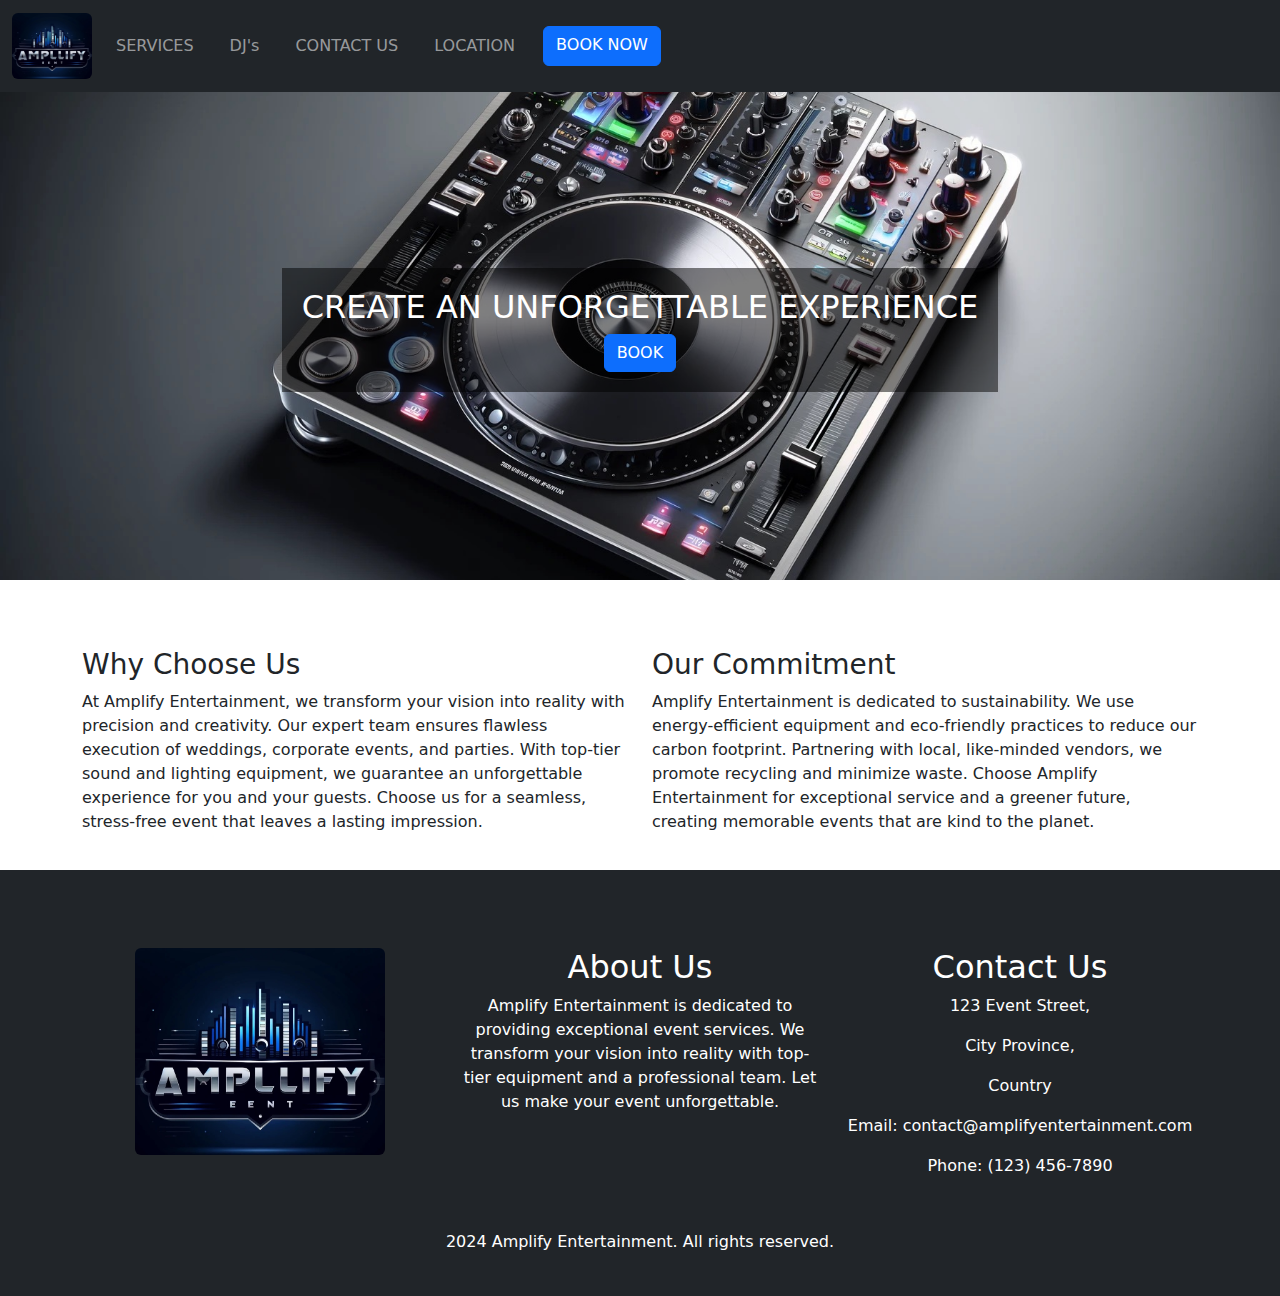
<file: index.html>
<!DOCTYPE html>
<html lang="en">
<head>
    <meta charset="utf-8">
    <meta name="viewport" content="width=device-width, initial-scale=1">
    <link href="Design/style.css" rel="stylesheet">
    <link href="https://cdn.jsdelivr.net/npm/bootstrap@5.3.3/dist/css/bootstrap.min.css" rel="stylesheet">
    <script src="https://cdn.jsdelivr.net/npm/bootstrap@5.3.3/dist/js/bootstrap.bundle.min.js"></script>
    <title>Welcome to Amplify Entertainment</title>
</head>
<body>
    <nav class="navbar navbar-expand-sm bg-dark navbar-dark fixed-top">
        <div class="container-fluid">
            <a class="navbar-brand" href="index.html">
                <img src="images/Logo.jpeg" alt="Avatar Logo" style="width:80px;" class="rounded">
            </a>
            <button class="navbar-toggler" type="button" data-bs-toggle="collapse" data-bs-target="#collapsibleNavbar">
                <span class="navbar-toggler-icon"></span>
            </button>
            <div class="collapse navbar-collapse" id="collapsibleNavbar">
                <ul class="navbar-nav me-auto">
                    <li class="nav-item">
                        <a class="nav-link" href="services.html">SERVICES</a>
                    </li>
                    <li class="nav-item">
                        <a class="nav-link" href="dj.html">DJ's</a>
                    </li>
                    <li class="nav-item">
                        <a class="nav-link" href="contactus.html">CONTACT US</a>
                    </li>
                    <li class="nav-item">
                        <a class="nav-link" href="location.html">LOCATION</a>
                    </li>
                    <a href="booking.html" class="btn btn-primary ms-auto">BOOK NOW</a>
                </ul>
            </div>
        </div>
    </nav>

    <section id="background-section">
        <img src="images/background.jpeg" alt="Background image">
        <div class="content">
            <h2>CREATE AN UNFORGETTABLE EXPERIENCE</h2>
            <a href="booking.html" class="btn btn-primary ms-auto">BOOK</a>
        </div>
    </section>

    <main class="container mt-5">
        <div class="row">
            <div class="col-sm-6">
                <h3>Why Choose Us</h3>
                <p>At Amplify Entertainment, we transform your vision into reality with precision and creativity. Our expert team ensures flawless execution of weddings, corporate events, and parties. With top-tier sound and lighting equipment, we guarantee an unforgettable experience for you and your guests. Choose us for a seamless, stress-free event that leaves a lasting impression.</p>
            </div>
            <div class="col-sm-6">
                <h3>Our Commitment</h3>
                <p>Amplify Entertainment is dedicated to sustainability. We use energy-efficient equipment and eco-friendly practices to reduce our carbon footprint. Partnering with local, like-minded vendors, we promote recycling and minimize waste. Choose Amplify Entertainment for exceptional service and a greener future, creating memorable events that are kind to the planet.</p>
            </div>
        </div>
    </main>

    <footer class="bg-dark text-white">
        <div class="container mt-5">
            <div class="row">
                <div class="col-sm-4 text-center mb-3">
                    <img src="images/Logo.jpeg" alt="Avatar Logo" style="width:250px;" class="rounded">
                </div>
                <div class="col-sm-4">
                    <h2>About Us</h2>
                    <p>Amplify Entertainment is dedicated to providing exceptional event services. We transform your vision into reality with top-tier equipment and a professional team. Let us make your event unforgettable.</p>
                </div>
                <div class="col-sm-4">
                    <h2>Contact Us</h2>
                    <p>123 Event Street,</p>
                    <p>City Province,</p>
                    <p>Country</p>
                    <p>Email: contact@amplifyentertainment.com</p>
                    <p>Phone: (123) 456-7890</p>
                </div>
            </div>
        </div>
        <div class="text-center py-3">
            <p> 2024 Amplify Entertainment. All rights reserved.</p>
        </div>
    </footer>

</body>
</html>
</file>
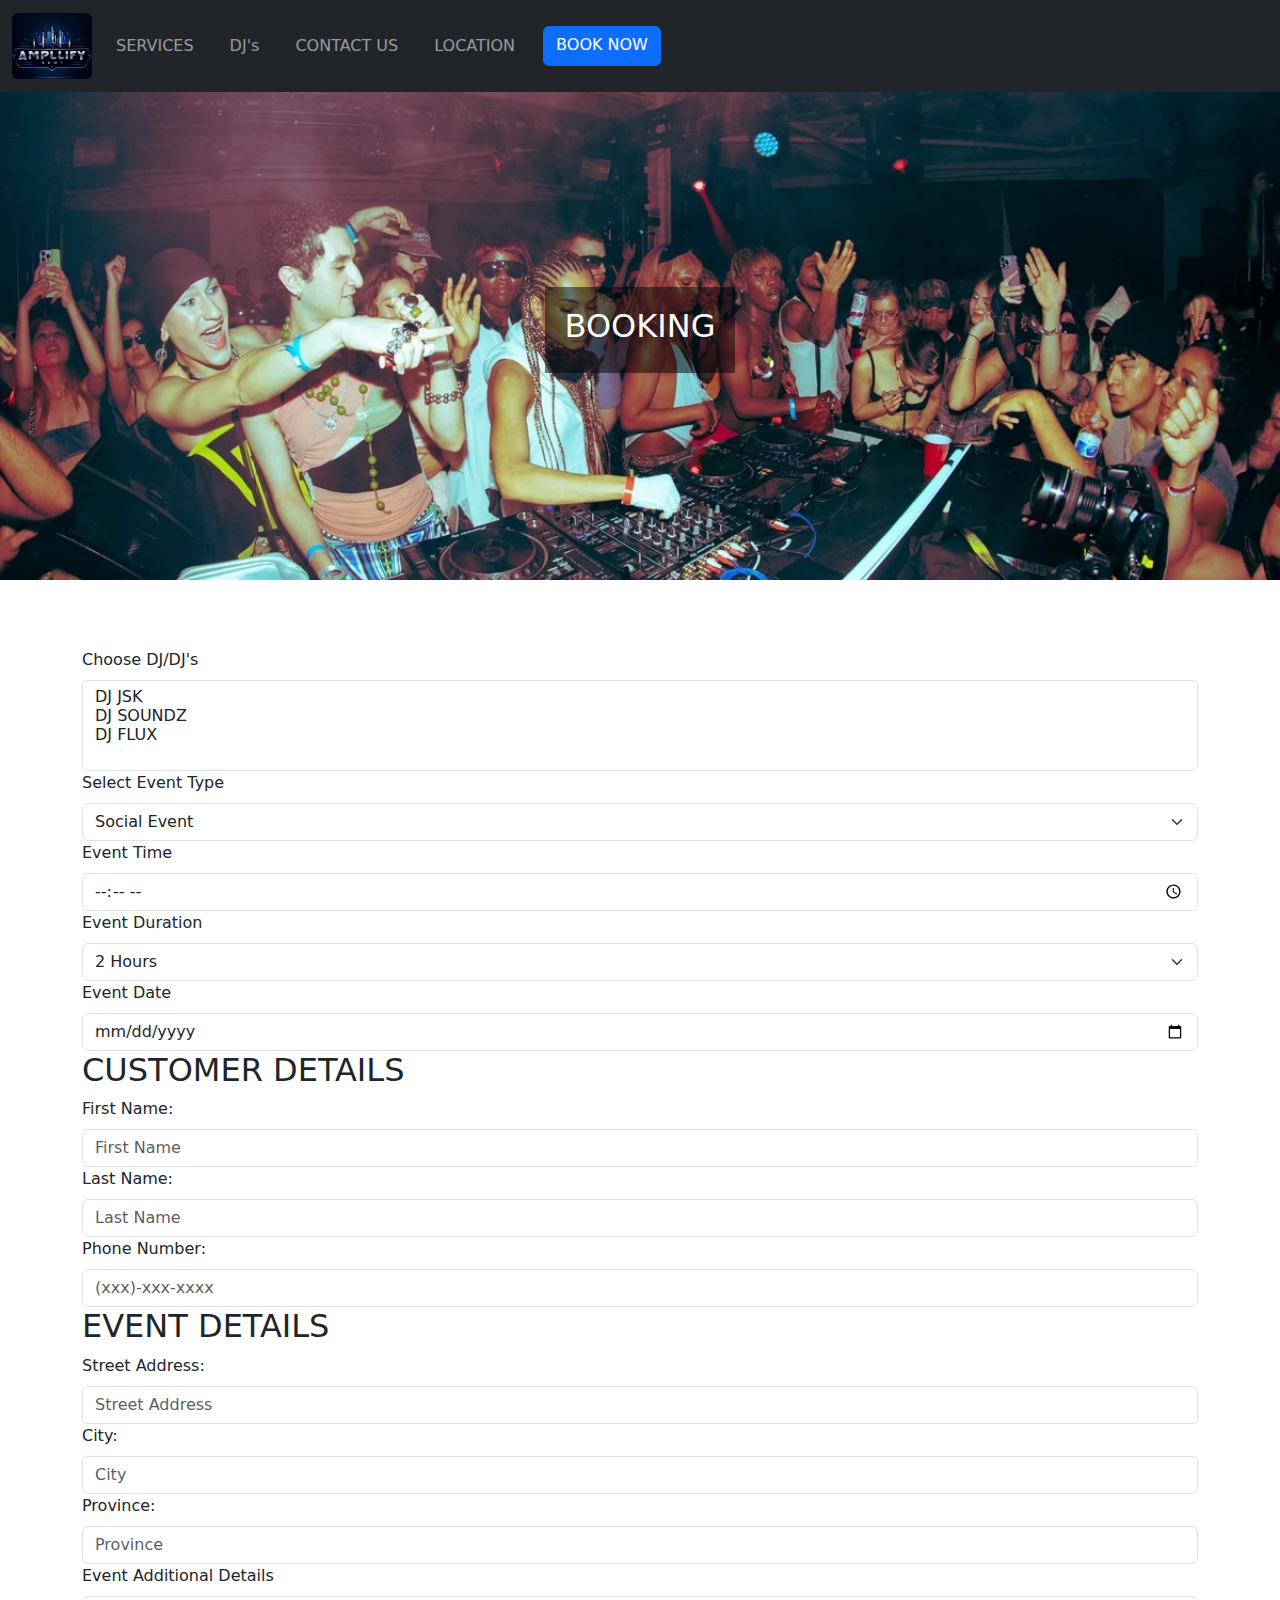
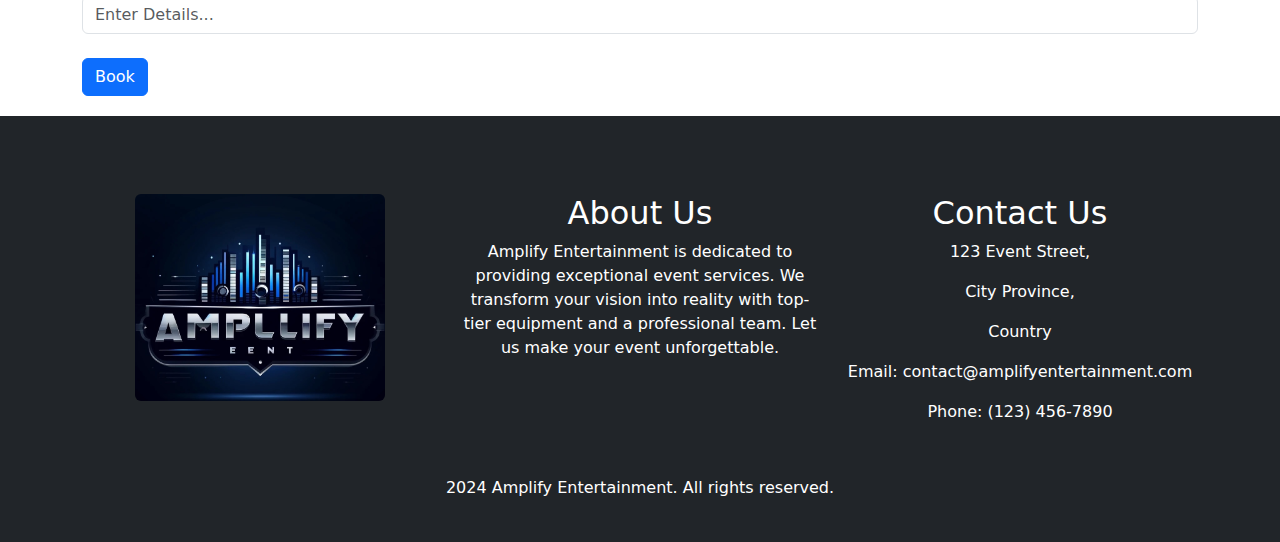
<file: booking.html>
<!DOCTYPE html>
<html lang="en">
<head>
    <meta charset="utf-8">
    <meta name="viewport" content="width=device-width, initial-scale=1">
    <link href="Design/style.css" rel="stylesheet">
    <link href="https://cdn.jsdelivr.net/npm/bootstrap@5.3.3/dist/css/bootstrap.min.css" rel="stylesheet">
    <script src="https://cdn.jsdelivr.net/npm/bootstrap@5.3.3/dist/js/bootstrap.bundle.min.js"></script>
    <title>Welcome to Amplify Entertainment</title>
</head>
<body>
<nav class="navbar navbar-expand-sm bg-dark navbar-dark fixed-top">
    <div class="container-fluid">
        <a class="navbar-brand" href="index.html">
            <img src="images/Logo.jpeg" alt="Avatar Logo" style="width:80px;" class="rounded">
        </a>
        <button class="navbar-toggler" type="button" data-bs-toggle="collapse" data-bs-target="#collapsibleNavbar">
            <span class="navbar-toggler-icon"></span>
        </button>
        <div class="collapse navbar-collapse" id="collapsibleNavbar">
            <ul class="navbar-nav me-auto">
                <li class="nav-item">
                    <a class="nav-link" href="services.html">SERVICES</a>
                </li>
                <li class="nav-item">
                    <a class="nav-link" href="dj.html">DJ's</a>
                </li>
                <li class="nav-item">
                    <a class="nav-link" href="contactus.html">CONTACT US</a>
                </li>
                <li class="nav-item">
                    <a class="nav-link" href="location.html">LOCATION</a>
                </li>
                <a href="booking.html" class="btn btn-primary ms-auto">BOOK NOW</a>
            </ul>
        </div>
    </div>
</nav>

<section id="background-section">
    <img src="images/background-4.jpeg" alt="Background image">
    <div class="content">
        <h2>BOOKING</h2>
    </div>
</section>

<main class="container mt-5">
    <form id="bookingForm">
        <div class="mb-4">
            <label for="djMultipleSelect" class="form-label">Choose DJ/DJ's</label>
            <select multiple class="form-select" id="djMultipleSelect">
                <option value="DJ JSK">DJ JSK</option>
                <option value="DJ SOUNDZ">DJ SOUNDZ</option>
                <option value="DJ FLUX">DJ FLUX</option>
            </select>
            <label for="eventSelection" class="form-label">Select Event Type</label>
            <select class="form-select" id="eventSelection">
                <option value="Social Event">Social Event</option>
                <option value="Corporate Event">Corporate Event</option>
            </select>
            <label for="timeInput" class="form-label">Event Time</label>
            <input type="time" class="form-control" id="timeInput">
            <label for="durationInput" class="form-label">Event Duration</label>
            <select class="form-select" id="durationInput">
                <option value="1">2 Hours</option>
                <option value="2">3 Hours</option>
                <option value="3">4 Hours</option>
                <option value="4">5 Hours</option>
                <option value="5">6 Hours</option>
            </select>
            <label for="dateInput" class="form-label">Event Date</label>
            <input type="date" class="form-control" id="dateInput">
            <h2>CUSTOMER DETAILS</h2>
            <label for="firstNameInputText" class="form-label">First Name:</label>
            <input type="text" class="form-control" id="firstNameInputText" placeholder="First Name">
            <label for="lastNameInputText" class="form-label">Last Name:</label>
            <input type="text" class="form-control" id="lastNameInputText" placeholder="Last Name">
            <label for="phoneNumberInputText" class="form-label">Phone Number:</label>
            <input type="text" class="form-control" id="phoneNumberInputText" placeholder="(xxx)-xxx-xxxx">
            <h2>EVENT DETAILS</h2>
            <label for="streetAddressInputText" class="form-label">Street Address:</label>
            <input type="text" class="form-control" id="streetAddressInputText" placeholder="Street Address">
            <label for="cityAddressInputText" class="form-label">City:</label>
            <input type="text" class="form-control" id="cityAddressInputText" placeholder="City">
            <label for="provinceAddressInputText" class="form-label">Province:</label>
            <input type="text" class="form-control" id="provinceAddressInputText" placeholder="Province">
            <label for="additionDetailsInputTest" class="form-label">Event Additional Details</label>
            <input type="text" class="form-control" id="additionDetailsInputTest" placeholder="Enter Details...">
        </div>
        <button type="submit" class="btn btn-primary">Book</button>
    </form>
</main>




<footer class="bg-dark text-white">
    <div class="container mt-5">
        <div class="row">
            <div class="col-sm-4 text-center mb-3">
                <img src="images/Logo.jpeg" alt="Avatar Logo" style="width:250px;" class="rounded">
            </div>
            <div class="col-sm-4">
                <h2>About Us</h2>
                <p>Amplify Entertainment is dedicated to providing exceptional event services. We transform your vision into reality with top-tier equipment and a professional team. Let us make your event unforgettable.</p>
            </div>
            <div class="col-sm-4">
                <h2>Contact Us</h2>
                <p>123 Event Street,</p>
                <p>City Province,</p>
                <p>Country</p>
                <p>Email: contact@amplifyentertainment.com</p>
                <p>Phone: (123) 456-7890</p>
            </div>
        </div>
    </div>
    <div class="text-center py-3">
        <p> 2024 Amplify Entertainment. All rights reserved.</p>
    </div>
</footer>

<script>
    document.getElementById('bookingForm').addEventListener('submit', function(event) {
        event.preventDefault();

        localStorage.setItem('dj', JSON.stringify(Array.from(document.getElementById('djMultipleSelect').selectedOptions).map(option => option.value)));
        localStorage.setItem('event', document.getElementById('eventSelection').value);
        localStorage.setItem('time', document.getElementById('timeInput').value);
        localStorage.setItem('date', document.getElementById('dateInput').value);

        window.location.href = 'bookingConfirmation.html';
    });
</script>

</body>
</html>
</file>
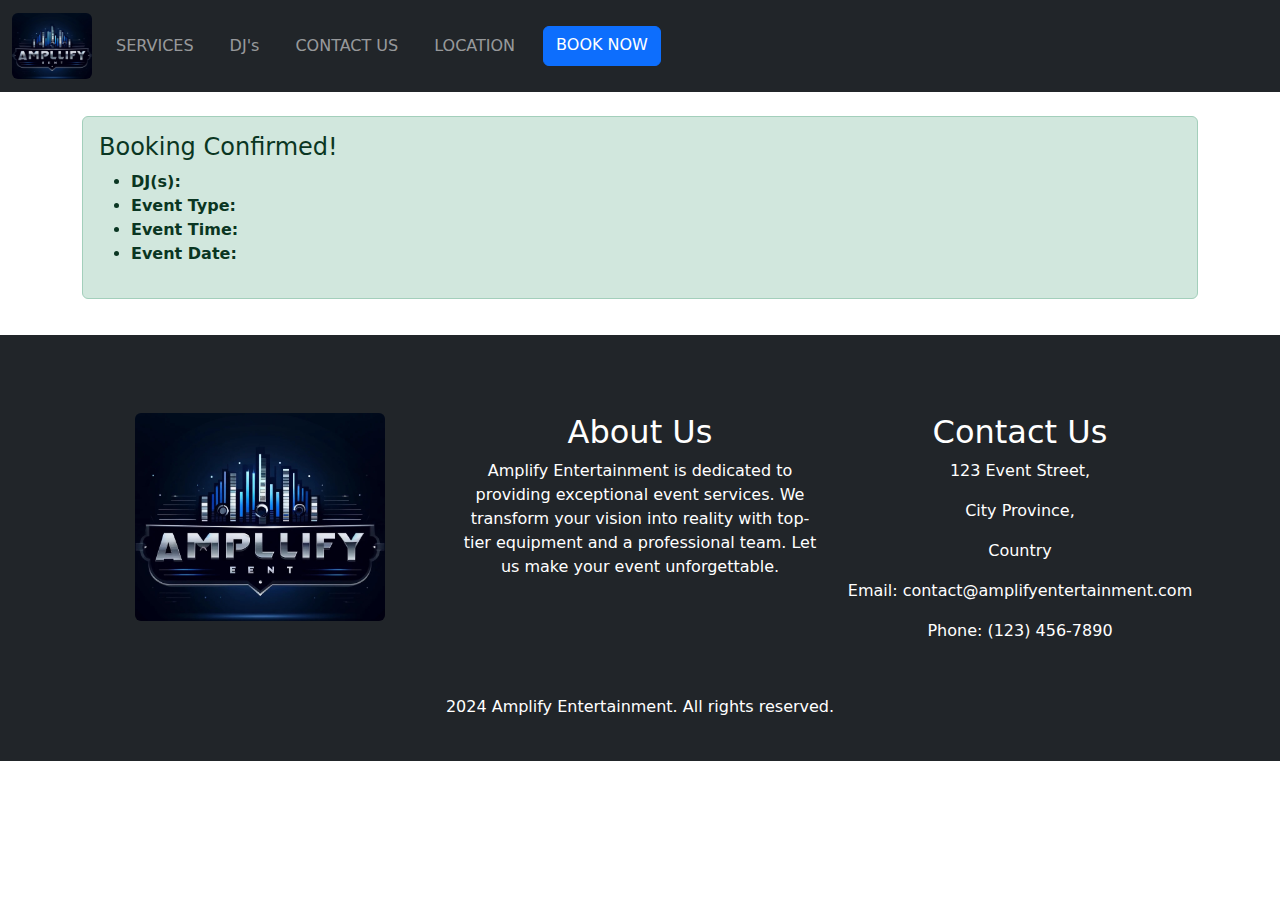
<file: bookingConfirmation.html>
<!DOCTYPE html>
<html lang="en">
<head>
    <meta charset="utf-8">
    <meta name="viewport" content="width=device-width, initial-scale=1">
    <link href="Design/style.css" rel="stylesheet">
    <link href="https://cdn.jsdelivr.net/npm/bootstrap@5.3.3/dist/css/bootstrap.min.css" rel="stylesheet">
    <script src="https://cdn.jsdelivr.net/npm/bootstrap@5.3.3/dist/js/bootstrap.bundle.min.js"></script>
    <title>Welcome to Amplify Entertainment</title>
</head>
<body>
<nav class="navbar navbar-expand-sm bg-dark navbar-dark fixed-top">
    <div class="container-fluid">
        <a class="navbar-brand" href="index.html">
            <img src="images/Logo.jpeg" alt="Avatar Logo" style="width:80px;" class="rounded">
        </a>
        <button class="navbar-toggler" type="button" data-bs-toggle="collapse" data-bs-target="#collapsibleNavbar">
            <span class="navbar-toggler-icon"></span>
        </button>
        <div class="collapse navbar-collapse" id="collapsibleNavbar">
            <ul class="navbar-nav me-auto">
                <li class="nav-item">
                    <a class="nav-link" href="services.html">SERVICES</a>
                </li>
                <li class="nav-item">
                    <a class="nav-link" href="dj.html">DJ's</a>
                </li>
                <li class="nav-item">
                    <a class="nav-link" href="contactus.html">CONTACT US</a>
                </li>
                <li class="nav-item">
                    <a class="nav-link" href="location.html">LOCATION</a>
                </li>
                <a href="booking.html" class="btn btn-primary ms-auto">BOOK NOW</a>
            </ul>
        </div>
    </div>
</nav>


<main class="container mt-5">
    <div class="alert alert-success mt-5">
        <h4 class="alert-heading">Booking Confirmed!</h4>
        <ul>
            <li><strong>DJ(s):</strong> <span id="confirmDJs"></span></li>
            <li><strong>Event Type:</strong> <span id="confirmEvent"></span></li>
            <li><strong>Event Time:</strong> <span id="confirmTime"></span></li>
            <li><strong>Event Date:</strong> <span id="confirmDate"></span></li>
        </ul>
    </div>
</main>


<footer class="bg-dark text-white">
    <div class="container mt-5">
        <div class="row">
            <div class="col-sm-4 text-center mb-3">
                <img src="images/Logo.jpeg" alt="Avatar Logo" style="width:250px;" class="rounded">
            </div>
            <div class="col-sm-4">
                <h2>About Us</h2>
                <p>Amplify Entertainment is dedicated to providing exceptional event services. We transform your vision into reality with top-tier equipment and a professional team. Let us make your event unforgettable.</p>
            </div>
            <div class="col-sm-4">
                <h2>Contact Us</h2>
                <p>123 Event Street,</p>
                <p>City Province,</p>
                <p>Country</p>
                <p>Email: contact@amplifyentertainment.com</p>
                <p>Phone: (123) 456-7890</p>
            </div>
        </div>
    </div>
    <div class="text-center py-3">
        <p> 2024 Amplify Entertainment. All rights reserved.</p>
    </div>
</footer>
<script>
     document.addEventListener('DOMContentLoaded', function() {
        const dj = JSON.parse(localStorage.getItem('dj')).join(', ');
        const event = localStorage.getItem('event');
        const time = localStorage.getItem('time');
        const date = localStorage.getItem('date');


        document.getElementById('confirmDJs').textContent = dj;
        document.getElementById('confirmEvent').textContent = event;
        document.getElementById('confirmTime').textContent = time;
        document.getElementById('confirmDate').textContent = date;
    });
</script>
</body>
</html>
</file>
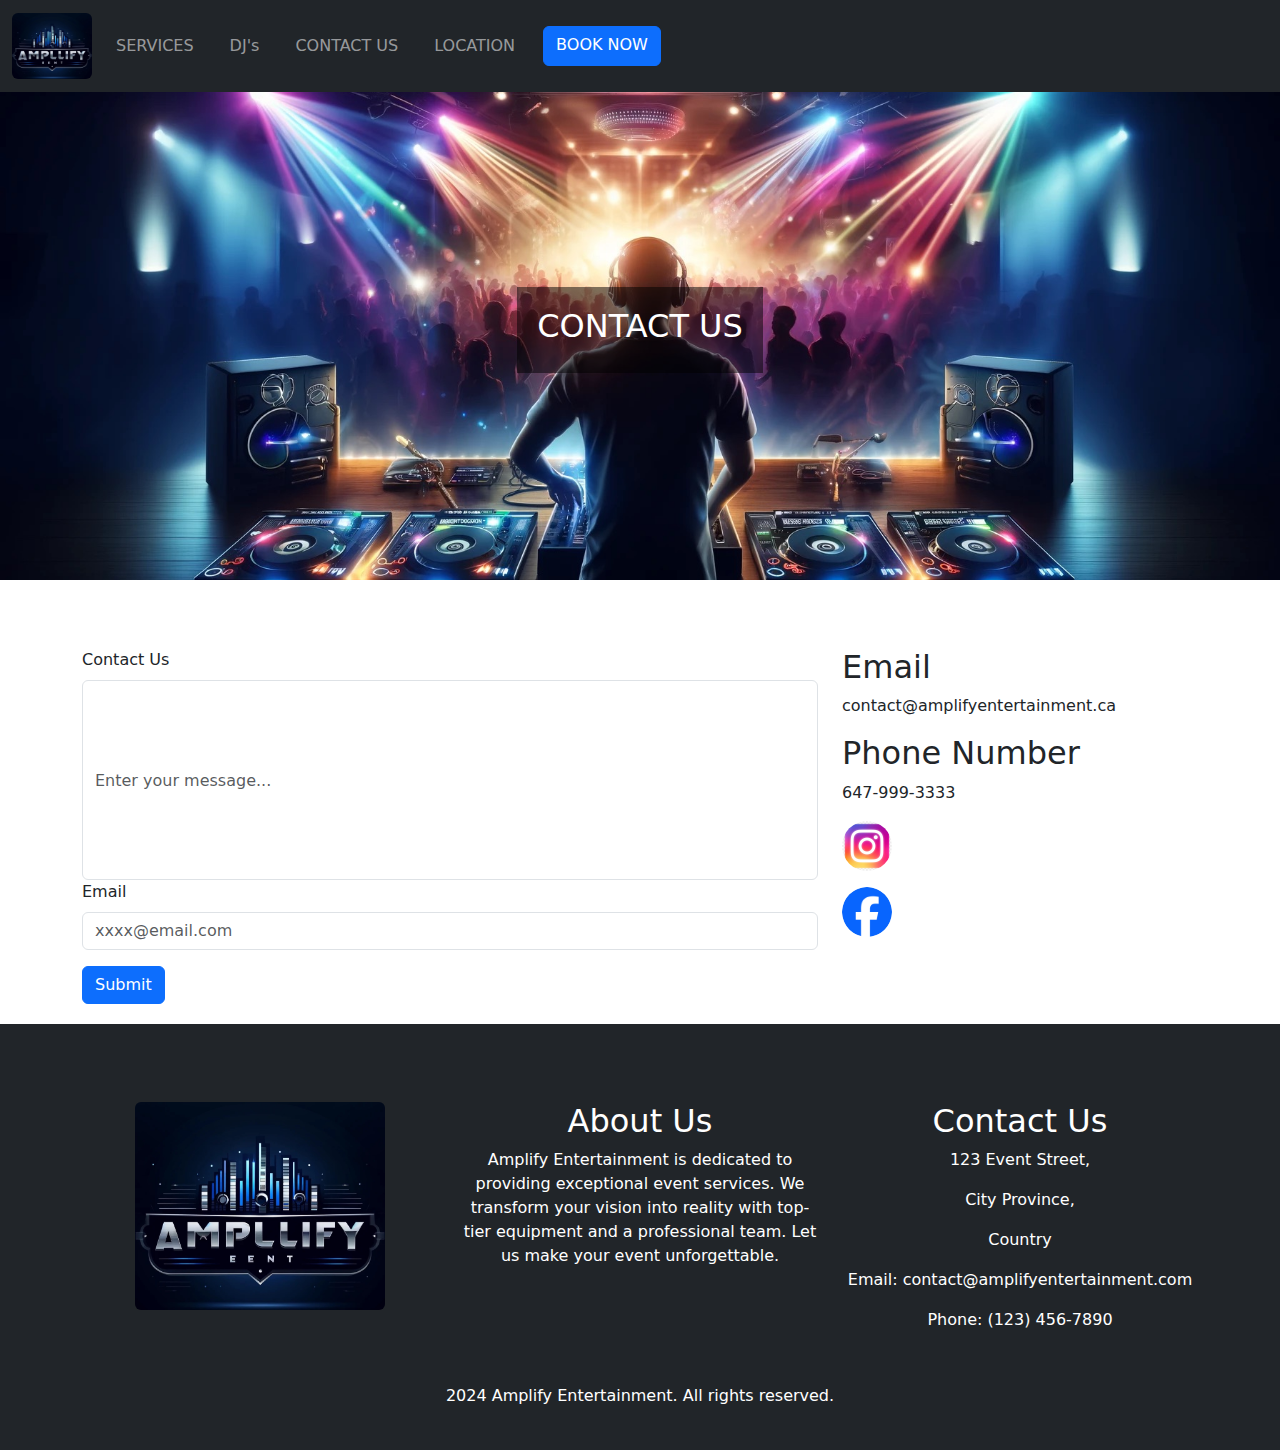
<file: contactus.html>
<!DOCTYPE html>
<html lang="en">
<head>
    <meta charset="utf-8">
    <meta name="viewport" content="width=device-width, initial-scale=1">
    <link href="Design/style.css" rel="stylesheet">
    <link href="https://cdn.jsdelivr.net/npm/bootstrap@5.3.3/dist/css/bootstrap.min.css" rel="stylesheet">
    <script src="https://cdn.jsdelivr.net/npm/bootstrap@5.3.3/dist/js/bootstrap.bundle.min.js"></script>
    <title>Welcome to Amplify Entertainment</title>
</head>
<body>
<nav class="navbar navbar-expand-sm bg-dark navbar-dark fixed-top">
    <div class="container-fluid">
        <a class="navbar-brand" href="index.html">
            <img src="images/Logo.jpeg" alt="Avatar Logo" style="width:80px;" class="rounded">
        </a>
        <button class="navbar-toggler" type="button" data-bs-toggle="collapse" data-bs-target="#collapsibleNavbar">
            <span class="navbar-toggler-icon"></span>
        </button>
        <div class="collapse navbar-collapse" id="collapsibleNavbar">
            <ul class="navbar-nav me-auto">
                <li class="nav-item">
                    <a class="nav-link" href="services.html">SERVICES</a>
                </li>
                <li class="nav-item">
                    <a class="nav-link" href="dj.html">DJ's</a>
                </li>
                <li class="nav-item">
                    <a class="nav-link" href="contactus.html">CONTACT US</a>
                </li>
                <li class="nav-item">
                    <a class="nav-link" href="location.html">LOCATION</a>
                </li>
                <a href="booking.html" class="btn btn-primary ms-auto">BOOK NOW</a>
            </ul>
        </div>
    </div>
</nav>

<section id="background-section">
    <img src="images/background-2.jpeg" alt="Background image">
    <div class="content">
        <h2>CONTACT US</h2>
    </div>
</section>

<main class="container mt-5">
    <div class="row">
        <div class="col-md-8">
            <form>
                <div class="mb-3">
                    <label for="messageInputTest" class="form-label">Contact Us</label>
                    <input type="text" class="form-control custom-height" id="messageInputTest" placeholder="Enter your message...">
                    <label for="emailInputText" class="form-label">Email</label>
                    <input type="text" class="form-control" id="emailInputText" placeholder="xxxx@email.com">
                </div>
                <button type="submit" class="btn btn-primary">Submit</button>
            </form>
        </div>
        <div class="col-md-4">
            <h2>Email</h2>
            <p>contact@amplifyentertainment.ca</p>
            <h2>Phone Number</h2>
            <p>647-999-3333</p>
            <p><a href="#" target="_blank"><img src="images/instagram.jpeg" alt="Avatar Logo" style="width:50px;" class="img-fluid rounded-circle"></a></p>
            <p><a href="#" target="_blank"><img src="images/facebook.jpeg" alt="Avatar Logo" style="width:50px;" class="img-fluid rounded-circle"></a></p>
        </div>
    </div>
</main>


<footer class="bg-dark text-white">
    <div class="container mt-5">
        <div class="row">
            <div class="col-sm-4 text-center mb-3">
                <img src="images/Logo.jpeg" alt="Avatar Logo" style="width:250px;" class="rounded">
            </div>
            <div class="col-sm-4">
                <h2>About Us</h2>
                <p>Amplify Entertainment is dedicated to providing exceptional event services. We transform your vision into reality with top-tier equipment and a professional team. Let us make your event unforgettable.</p>
            </div>
            <div class="col-sm-4">
                <h2>Contact Us</h2>
                <p>123 Event Street,</p>
                <p>City Province,</p>
                <p>Country</p>
                <p>Email: contact@amplifyentertainment.com</p>
                <p>Phone: (123) 456-7890</p>
            </div>
        </div>
    </div>
    <div class="text-center py-3">
        <p> 2024 Amplify Entertainment. All rights reserved.</p>
    </div>
</footer>

</body>
</html>
</file>
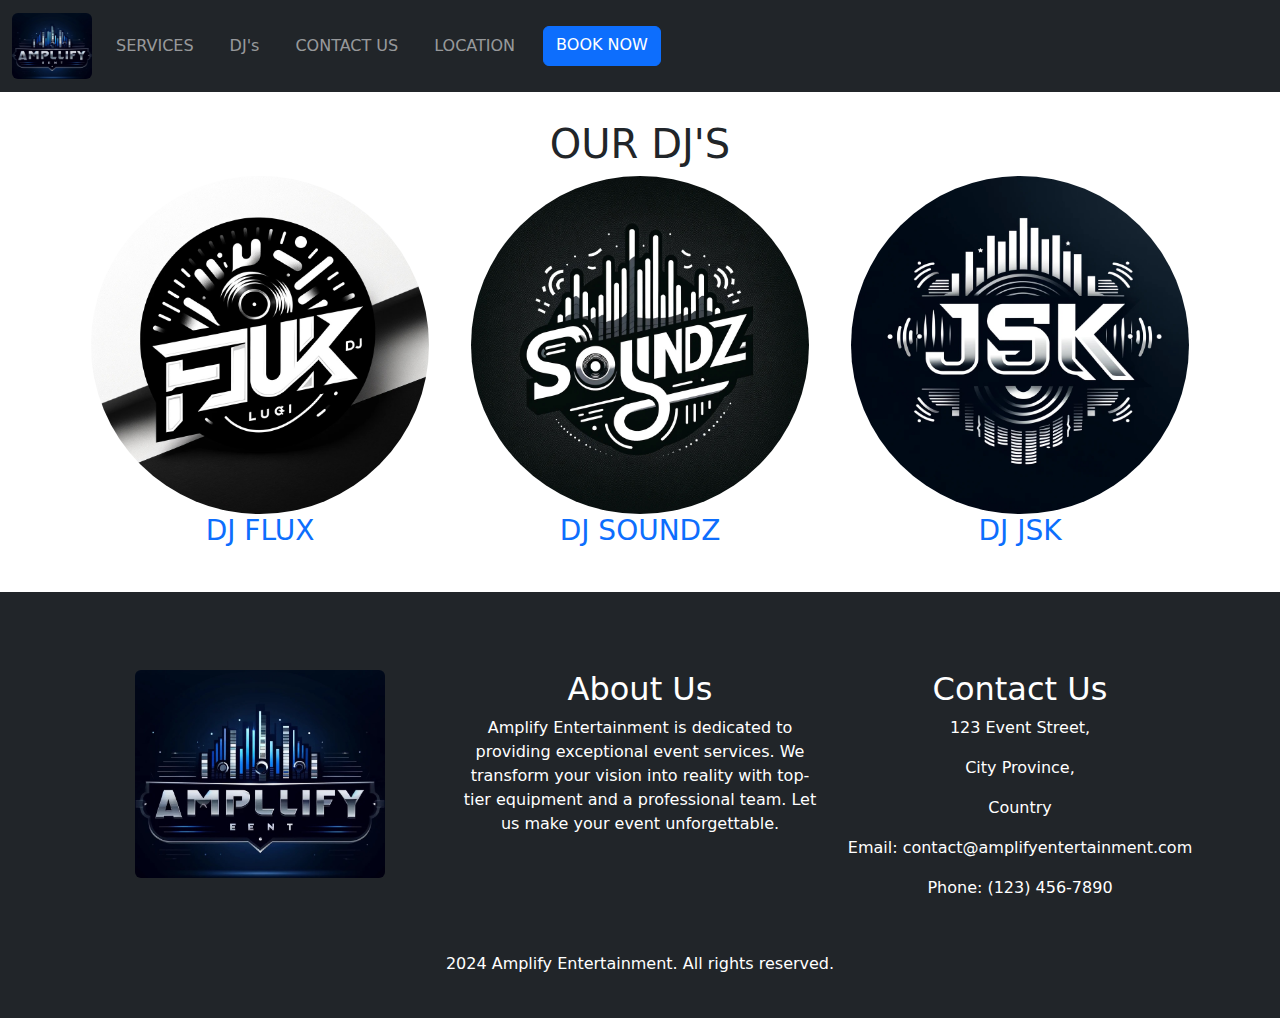
<file: dj.html>
<!DOCTYPE html>
<html lang="en">
<head>
    <meta charset="utf-8">
    <meta name="viewport" content="width=device-width, initial-scale=1">
    <link href="Design/style.css" rel="stylesheet">
    <link href="https://cdn.jsdelivr.net/npm/bootstrap@5.3.3/dist/css/bootstrap.min.css" rel="stylesheet">
    <script src="https://cdn.jsdelivr.net/npm/bootstrap@5.3.3/dist/js/bootstrap.bundle.min.js"></script>
    <title>Welcome to Amplify Entertainment</title>
</head>
<body>
<nav class="navbar navbar-expand-sm bg-dark navbar-dark fixed-top">
    <div class="container-fluid">
        <a class="navbar-brand" href="index.html">
            <img src="images/Logo.jpeg" alt="Avatar Logo" style="width:80px;" class="rounded">
        </a>
        <button class="navbar-toggler" type="button" data-bs-toggle="collapse" data-bs-target="#collapsibleNavbar">
            <span class="navbar-toggler-icon"></span>
        </button>
        <div class="collapse navbar-collapse" id="collapsibleNavbar">
            <ul class="navbar-nav me-auto">
                <li class="nav-item">
                    <a class="nav-link" href="services.html">SERVICES</a>
                </li>
                <li class="nav-item">
                    <a class="nav-link" href="dj.html">DJ's</a>
                </li>
                <li class="nav-item">
                    <a class="nav-link" href="contactus.html">CONTACT US</a>
                </li>
                <li class="nav-item">
                    <a class="nav-link" href="location.html">LOCATION</a>
                </li>
                <a href="booking.html" class="btn btn-primary ms-auto">BOOK NOW</a>
            </ul>
        </div>
    </div>
</nav>

<main class="container content-container">
    <div class="text-center">
        <h1>OUR DJ'S</h1>
    </div>
    <div class="row">
        <div class="col-sm-4 text-center mb-3">
            <a href="djflux.html" target="_blank">
                <img src="images/DJFLUX.jpeg"alt="Avatar Logo" style="width:95%;" class="img-fluid rounded-circle">
            </a>
            <h3><a href="djflux.html" class="text-decoration-none no-underline">DJ FLUX</a></h3>
        </div>
        <div class="col-sm-4 text-center mb-3">
            <a href="djsoundz.html" target="_blank">
                <img src="images/DJSOUNDZ.jpeg"alt="Avatar Logo" style="width:95%;" class="img-fluid rounded-circle">
            </a>
            <h3><a href="djsoundz.html" class="text-decoration-none no-underline">DJ SOUNDZ</a></h3>
        </div>
        <div class="col-sm-4 text-center mb-3">
            <a href="djjsk.html" target="_blank">
                <img src="images/DJJSK.jpeg"alt="Avatar Logo" style="width:95%;" class="img-fluid rounded-circle">
            </a>
            <h3><a href="djjsk.html" class="text-decoration-none no-underline">DJ JSK</a></h3>
        </div>
    </div>
</main>

<footer class="bg-dark text-white">
    <div class="container mt-5">
        <div class="row">
            <div class="col-sm-4 text-center mb-3">
                <img src="images/Logo.jpeg" alt="Avatar Logo" style="width:250px;" class="rounded">
            </div>
            <div class="col-sm-4">
                <h2>About Us</h2>
                <p>Amplify Entertainment is dedicated to providing exceptional event services. We transform your vision into reality with top-tier equipment and a professional team. Let us make your event unforgettable.</p>
            </div>
            <div class="col-sm-4">
                <h2>Contact Us</h2>
                <p>123 Event Street,</p>
                <p>City Province,</p>
                <p>Country</p>
                <p>Email: contact@amplifyentertainment.com</p>
                <p>Phone: (123) 456-7890</p>
            </div>
        </div>
    </div>
    <div class="text-center py-3">
        <p> 2024 Amplify Entertainment. All rights reserved.</p>
    </div>
</footer>

</body>
</html>
</file>
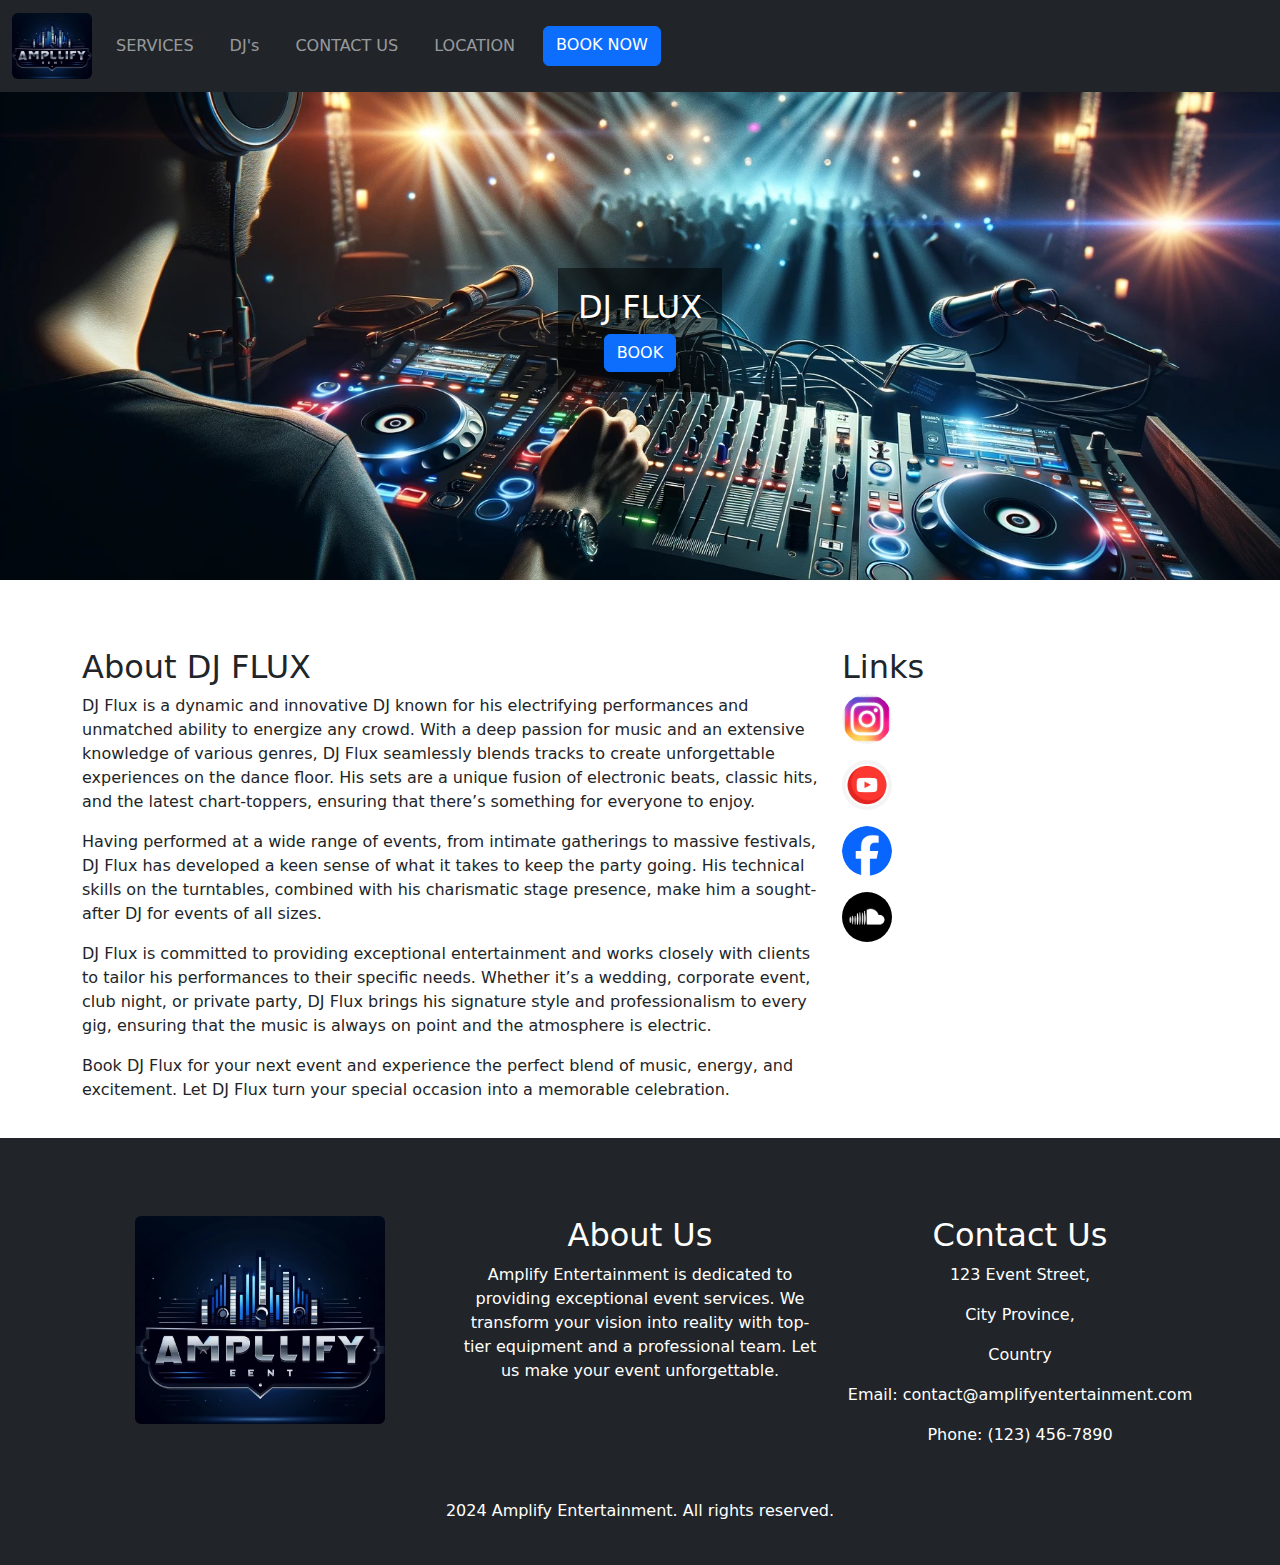
<file: djflux.html>
<!DOCTYPE html>
<html lang="en">
<head>
    <meta charset="utf-8">
    <meta name="viewport" content="width=device-width, initial-scale=1">
    <link href="Design/style.css" rel="stylesheet">
    <link href="https://cdn.jsdelivr.net/npm/bootstrap@5.3.3/dist/css/bootstrap.min.css" rel="stylesheet">
    <script src="https://cdn.jsdelivr.net/npm/bootstrap@5.3.3/dist/js/bootstrap.bundle.min.js"></script>
    <title>Welcome to Amplify Entertainment</title>
</head>
<body>
<nav class="navbar navbar-expand-sm bg-dark navbar-dark fixed-top">
    <div class="container-fluid">
        <a class="navbar-brand" href="index.html">
            <img src="images/Logo.jpeg" alt="Avatar Logo" style="width:80px;" class="rounded">
        </a>
        <button class="navbar-toggler" type="button" data-bs-toggle="collapse" data-bs-target="#collapsibleNavbar">
            <span class="navbar-toggler-icon"></span>
        </button>
        <div class="collapse navbar-collapse" id="collapsibleNavbar">
            <ul class="navbar-nav me-auto">
                <li class="nav-item">
                    <a class="nav-link" href="services.html">SERVICES</a>
                </li>
                <li class="nav-item">
                    <a class="nav-link" href="dj.html">DJ's</a>
                </li>
                <li class="nav-item">
                    <a class="nav-link" href="contactus.html">CONTACT US</a>
                </li>
                <li class="nav-item">
                    <a class="nav-link" href="location.html">LOCATION</a>
                </li>
                <a href="booking.html" class="btn btn-primary ms-auto">BOOK NOW</a>
            </ul>
        </div>
    </div>
</nav>

<section id="background-section">
    <img src="images/dj-background.jpeg" alt="Background image">
    <div class="content">
        <h2>DJ FLUX</h2>
        <a href="booking.html" class="btn btn-primary ms-auto">BOOK</a>
    </div>
</section>

<main class="container mt-5">
    <div class="row">
        <div class="col-md-8">
            <h2>About DJ FLUX</h2>
            <p>DJ Flux is a dynamic and innovative DJ known for his electrifying performances and unmatched ability to energize any crowd. With a deep passion for music and an extensive knowledge of various genres, DJ Flux seamlessly blends tracks to create unforgettable experiences on the dance floor. His sets are a unique fusion of electronic beats, classic hits, and the latest chart-toppers, ensuring that there’s something for everyone to enjoy.</p>
            <p>Having performed at a wide range of events, from intimate gatherings to massive festivals, DJ Flux has developed a keen sense of what it takes to keep the party going. His technical skills on the turntables, combined with his charismatic stage presence, make him a sought-after DJ for events of all sizes.</p>
            <p>DJ Flux is committed to providing exceptional entertainment and works closely with clients to tailor his performances to their specific needs. Whether it’s a wedding, corporate event, club night, or private party, DJ Flux brings his signature style and professionalism to every gig, ensuring that the music is always on point and the atmosphere is electric.</p>
            <p>Book DJ Flux for your next event and experience the perfect blend of music, energy, and excitement. Let DJ Flux turn your special occasion into a memorable celebration.</p>
        </div>
        <div class="col-md-4">
            <h2>Links</h2>
            <p><a href="#" target="_blank"><img src="images/instagram.jpeg" alt="Avatar Logo" style="width:50px;" class="img-fluid rounded-circle"></a></p>
            <p><a href="#" target="_blank"><img src="images/youtube.jpeg" alt="Avatar Logo" style="width:50px;" class="img-fluid rounded-circle"></a></p>
            <p><a href="#" target="_blank"><img src="images/facebook.jpeg" alt="Avatar Logo" style="width:50px;" class="img-fluid rounded-circle"></a></p>
            <p><a href="#" target="_blank"><img src="images/soundcloud.jpeg" alt="Avatar Logo" style="width:50px;" class="img-fluid rounded-circle"></a></p>
        </div>
    </div>
</main>

<footer class="bg-dark text-white">
    <div class="container mt-5">
        <div class="row">
            <div class="col-sm-4 text-center mb-3">
                <img src="images/Logo.jpeg" alt="Avatar Logo" style="width:250px;" class="rounded">
            </div>
            <div class="col-sm-4">
                <h2>About Us</h2>
                <p>Amplify Entertainment is dedicated to providing exceptional event services. We transform your vision into reality with top-tier equipment and a professional team. Let us make your event unforgettable.</p>
            </div>
            <div class="col-sm-4">
                <h2>Contact Us</h2>
                <p>123 Event Street,</p>
                <p>City Province,</p>
                <p>Country</p>
                <p>Email: contact@amplifyentertainment.com</p>
                <p>Phone: (123) 456-7890</p>
            </div>
        </div>
    </div>
    <div class="text-center py-3">
        <p> 2024 Amplify Entertainment. All rights reserved.</p>
    </div>
</footer>

</body>
</html>
</file>
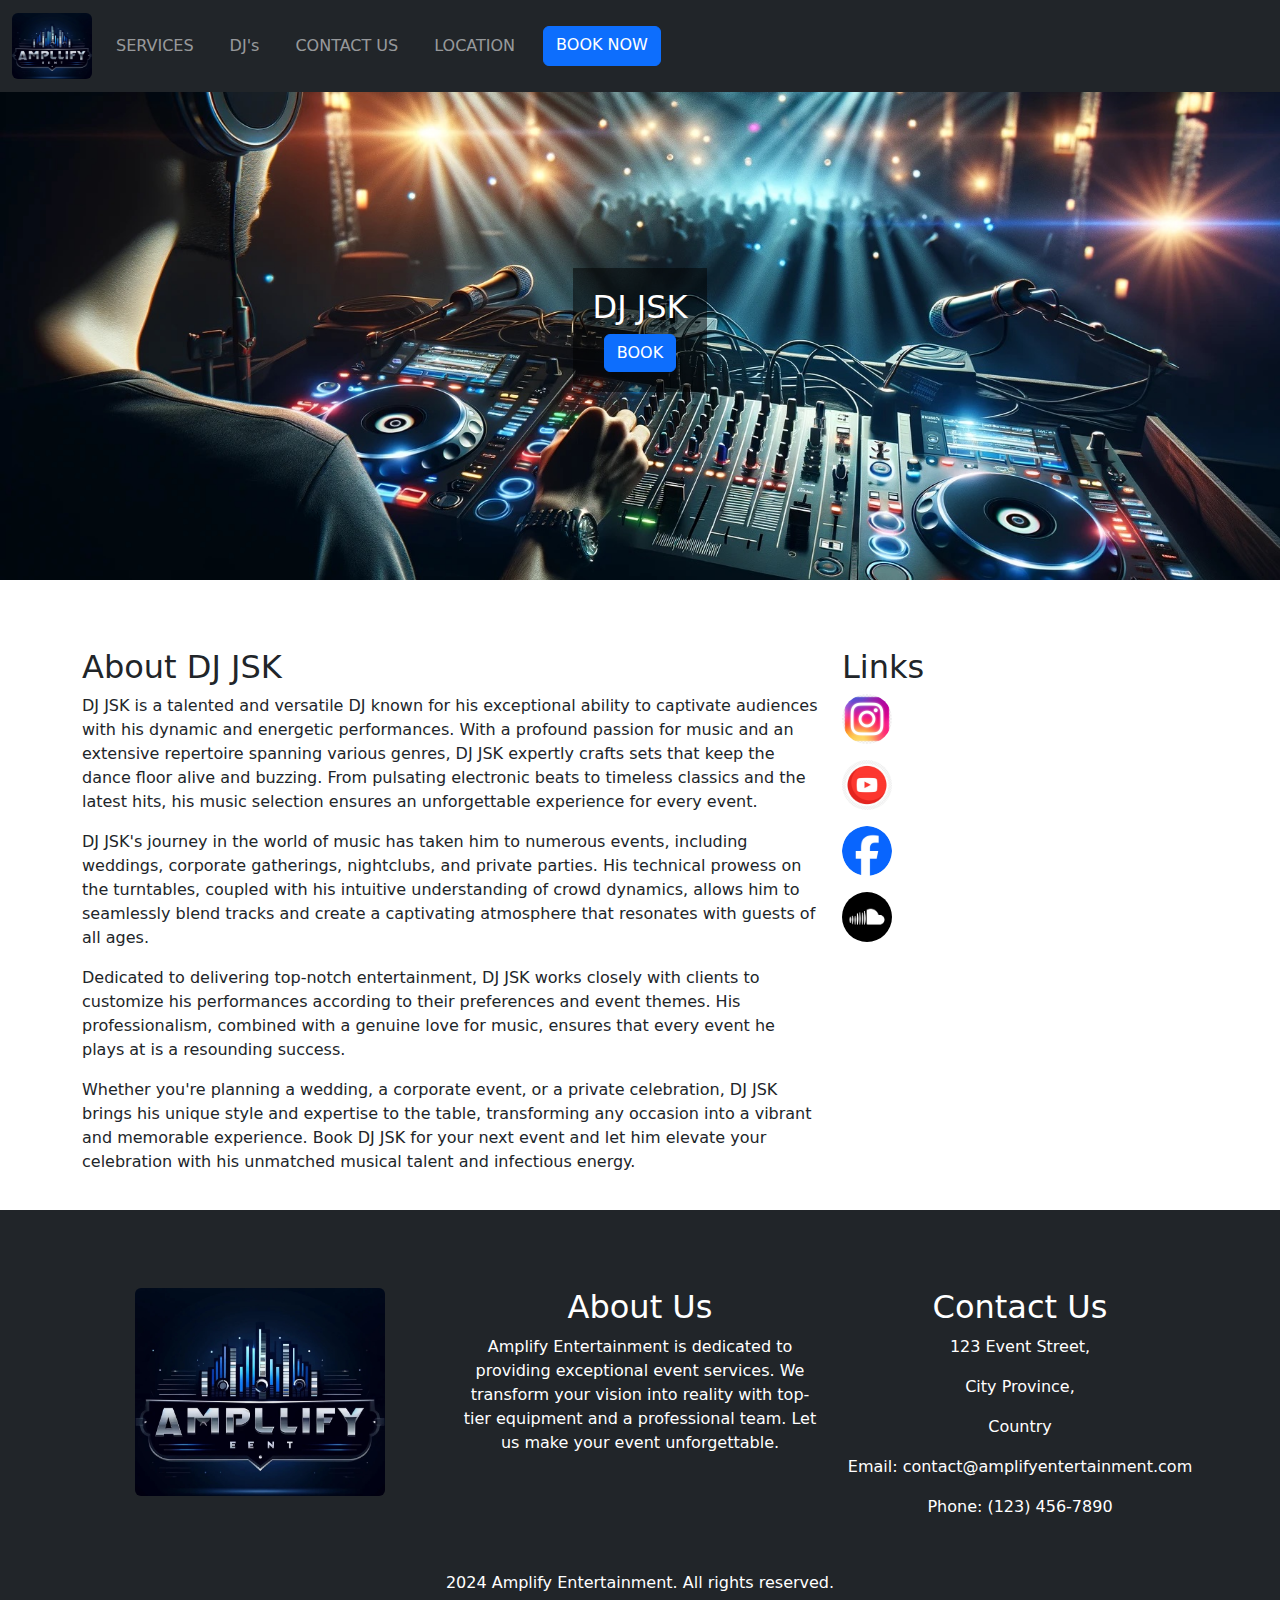
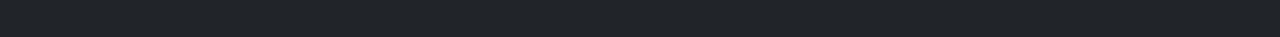
<file: djjsk.html>
<!DOCTYPE html>
<html lang="en">
<head>
    <meta charset="utf-8">
    <meta name="viewport" content="width=device-width, initial-scale=1">
    <link href="Design/style.css" rel="stylesheet">
    <link href="https://cdn.jsdelivr.net/npm/bootstrap@5.3.3/dist/css/bootstrap.min.css" rel="stylesheet">
    <script src="https://cdn.jsdelivr.net/npm/bootstrap@5.3.3/dist/js/bootstrap.bundle.min.js"></script>
    <title>Welcome to Amplify Entertainment</title>
</head>
<body>
<nav class="navbar navbar-expand-sm bg-dark navbar-dark fixed-top">
    <div class="container-fluid">
        <a class="navbar-brand" href="index.html">
            <img src="images/Logo.jpeg" alt="Avatar Logo" style="width:80px;" class="rounded">
        </a>
        <button class="navbar-toggler" type="button" data-bs-toggle="collapse" data-bs-target="#collapsibleNavbar">
            <span class="navbar-toggler-icon"></span>
        </button>
        <div class="collapse navbar-collapse" id="collapsibleNavbar">
            <ul class="navbar-nav me-auto">
                <li class="nav-item">
                    <a class="nav-link" href="services.html">SERVICES</a>
                </li>
                <li class="nav-item">
                    <a class="nav-link" href="dj.html">DJ's</a>
                </li>
                <li class="nav-item">
                    <a class="nav-link" href="contactus.html">CONTACT US</a>
                </li>
                <li class="nav-item">
                    <a class="nav-link" href="location.html">LOCATION</a>
                </li>
                <a href="booking.html" class="btn btn-primary ms-auto">BOOK NOW</a>
            </ul>
        </div>
    </div>
</nav>

<section id="background-section">
    <img src="images/dj-background.jpeg" alt="Background image">
    <div class="content">
        <h2>DJ JSK</h2>
        <a href="booking.html" class="btn btn-primary ms-auto">BOOK</a>
    </div>
</section>

<main class="container mt-5">
    <div class="row">
        <div class="col-md-8">
            <h2>About DJ JSK</h2>
            <p>DJ JSK is a talented and versatile DJ known for his exceptional ability to captivate audiences with his dynamic and energetic performances. With a profound passion for music and an extensive repertoire spanning various genres, DJ JSK expertly crafts sets that keep the dance floor alive and buzzing. From pulsating electronic beats to timeless classics and the latest hits, his music selection ensures an unforgettable experience for every event.</p>
            <p>DJ JSK's journey in the world of music has taken him to numerous events, including weddings, corporate gatherings, nightclubs, and private parties. His technical prowess on the turntables, coupled with his intuitive understanding of crowd dynamics, allows him to seamlessly blend tracks and create a captivating atmosphere that resonates with guests of all ages.</p>
            <p>Dedicated to delivering top-notch entertainment, DJ JSK works closely with clients to customize his performances according to their preferences and event themes. His professionalism, combined with a genuine love for music, ensures that every event he plays at is a resounding success.</p>
            <p>Whether you're planning a wedding, a corporate event, or a private celebration, DJ JSK brings his unique style and expertise to the table, transforming any occasion into a vibrant and memorable experience. Book DJ JSK for your next event and let him elevate your celebration with his unmatched musical talent and infectious energy.</p>
        </div>
        <div class="col-md-4">
            <h2>Links</h2>
            <p><a href="#" target="_blank"><img src="images/instagram.jpeg" alt="Avatar Logo" style="width:50px;" class="img-fluid rounded-circle"></a></p>
            <p><a href="#" target="_blank"><img src="images/youtube.jpeg" alt="Avatar Logo" style="width:50px;" class="img-fluid rounded-circle"></a></p>
            <p><a href="#" target="_blank"><img src="images/facebook.jpeg" alt="Avatar Logo" style="width:50px;" class="img-fluid rounded-circle"></a></p>
            <p><a href="#" target="_blank"><img src="images/soundcloud.jpeg" alt="Avatar Logo" style="width:50px;" class="img-fluid rounded-circle"></a></p>
        </div>
    </div>
</main>

<footer class="bg-dark text-white">
    <div class="container mt-5">
        <div class="row">
            <div class="col-sm-4 text-center mb-3">
                <img src="images/Logo.jpeg" alt="Avatar Logo" style="width:250px;" class="rounded">
            </div>
            <div class="col-sm-4">
                <h2>About Us</h2>
                <p>Amplify Entertainment is dedicated to providing exceptional event services. We transform your vision into reality with top-tier equipment and a professional team. Let us make your event unforgettable.</p>
            </div>
            <div class="col-sm-4">
                <h2>Contact Us</h2>
                <p>123 Event Street,</p>
                <p>City Province,</p>
                <p>Country</p>
                <p>Email: contact@amplifyentertainment.com</p>
                <p>Phone: (123) 456-7890</p>
            </div>
        </div>
    </div>
    <div class="text-center py-3">
        <p> 2024 Amplify Entertainment. All rights reserved.</p>
    </div>
</footer>

</body>
</html>
</file>
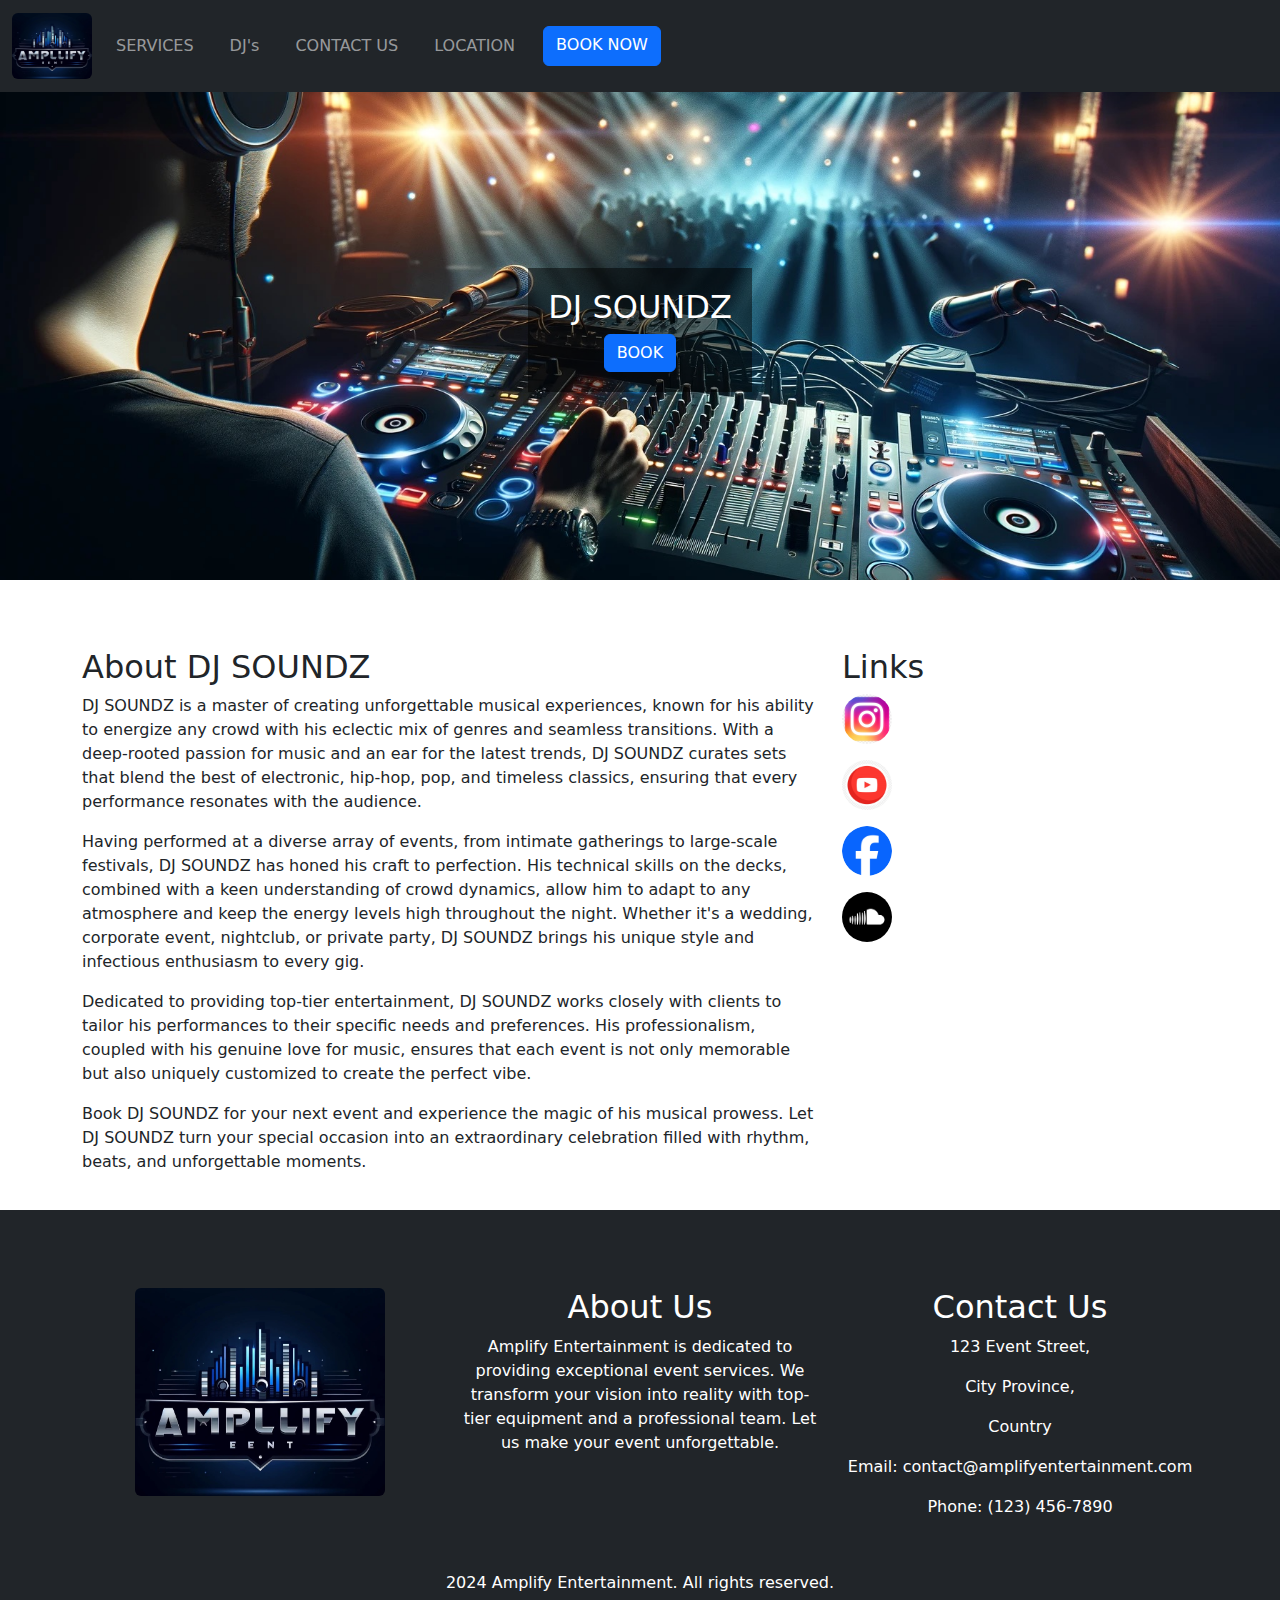
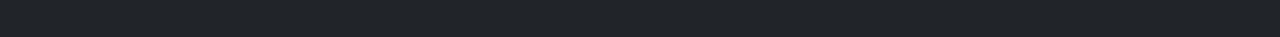
<file: djsoundz.html>
<!DOCTYPE html>
<html lang="en">
<head>
    <meta charset="utf-8">
    <meta name="viewport" content="width=device-width, initial-scale=1">
    <link href="Design/style.css" rel="stylesheet">
    <link href="https://cdn.jsdelivr.net/npm/bootstrap@5.3.3/dist/css/bootstrap.min.css" rel="stylesheet">
    <script src="https://cdn.jsdelivr.net/npm/bootstrap@5.3.3/dist/js/bootstrap.bundle.min.js"></script>
    <title>Welcome to Amplify Entertainment</title>
</head>
<body>
<nav class="navbar navbar-expand-sm bg-dark navbar-dark fixed-top">
    <div class="container-fluid">
        <a class="navbar-brand" href="index.html">
            <img src="images/Logo.jpeg" alt="Avatar Logo" style="width:80px;" class="rounded">
        </a>
        <button class="navbar-toggler" type="button" data-bs-toggle="collapse" data-bs-target="#collapsibleNavbar">
            <span class="navbar-toggler-icon"></span>
        </button>
        <div class="collapse navbar-collapse" id="collapsibleNavbar">
            <ul class="navbar-nav me-auto">
                <li class="nav-item">
                    <a class="nav-link" href="services.html">SERVICES</a>
                </li>
                <li class="nav-item">
                    <a class="nav-link" href="dj.html">DJ's</a>
                </li>
                <li class="nav-item">
                    <a class="nav-link" href="contactus.html">CONTACT US</a>
                </li>
                <li class="nav-item">
                    <a class="nav-link" href="location.html">LOCATION</a>
                </li>
                <a href="booking.html" class="btn btn-primary ms-auto">BOOK NOW</a>
            </ul>
        </div>
    </div>
</nav>

<section id="background-section">
    <img src="images/dj-background.jpeg" alt="Background image">
    <div class="content">
        <h2>DJ SOUNDZ</h2>
        <a href="booking.html" class="btn btn-primary ms-auto">BOOK</a>
    </div>
</section>

<main class="container mt-5">
    <div class="row">
        <div class="col-md-8">
            <h2>About DJ SOUNDZ</h2>
            <p>DJ SOUNDZ is a master of creating unforgettable musical experiences, known for his ability to energize any crowd with his eclectic mix of genres and seamless transitions. With a deep-rooted passion for music and an ear for the latest trends, DJ SOUNDZ curates sets that blend the best of electronic, hip-hop, pop, and timeless classics, ensuring that every performance resonates with the audience.</p>
            <p>Having performed at a diverse array of events, from intimate gatherings to large-scale festivals, DJ SOUNDZ has honed his craft to perfection. His technical skills on the decks, combined with a keen understanding of crowd dynamics, allow him to adapt to any atmosphere and keep the energy levels high throughout the night. Whether it's a wedding, corporate event, nightclub, or private party, DJ SOUNDZ brings his unique style and infectious enthusiasm to every gig.</p>
            <p>Dedicated to providing top-tier entertainment, DJ SOUNDZ works closely with clients to tailor his performances to their specific needs and preferences. His professionalism, coupled with his genuine love for music, ensures that each event is not only memorable but also uniquely customized to create the perfect vibe.</p>
            <p>Book DJ SOUNDZ for your next event and experience the magic of his musical prowess. Let DJ SOUNDZ turn your special occasion into an extraordinary celebration filled with rhythm, beats, and unforgettable moments.</p>
        </div>
        <div class="col-md-4">
            <h2>Links</h2>
            <p><a href="#" target="_blank"><img src="images/instagram.jpeg" alt="Avatar Logo" style="width:50px;" class="img-fluid rounded-circle"></a></p>
            <p><a href="#" target="_blank"><img src="images/youtube.jpeg" alt="Avatar Logo" style="width:50px;" class="img-fluid rounded-circle"></a></p>
            <p><a href="#" target="_blank"><img src="images/facebook.jpeg" alt="Avatar Logo" style="width:50px;" class="img-fluid rounded-circle"></a></p>
            <p><a href="#" target="_blank"><img src="images/soundcloud.jpeg" alt="Avatar Logo" style="width:50px;" class="img-fluid rounded-circle"></a></p>
        </div>
    </div>
</main>

<footer class="bg-dark text-white">
    <div class="container mt-5">
        <div class="row">
            <div class="col-sm-4 text-center mb-3">
                <img src="images/Logo.jpeg" alt="Avatar Logo" style="width:250px;" class="rounded">
            </div>
            <div class="col-sm-4">
                <h2>About Us</h2>
                <p>Amplify Entertainment is dedicated to providing exceptional event services. We transform your vision into reality with top-tier equipment and a professional team. Let us make your event unforgettable.</p>
            </div>
            <div class="col-sm-4">
                <h2>Contact Us</h2>
                <p>123 Event Street,</p>
                <p>City Province,</p>
                <p>Country</p>
                <p>Email: contact@amplifyentertainment.com</p>
                <p>Phone: (123) 456-7890</p>
            </div>
        </div>
    </div>
    <div class="text-center py-3">
        <p> 2024 Amplify Entertainment. All rights reserved.</p>
    </div>
</footer>

</body>
</html>
</file>
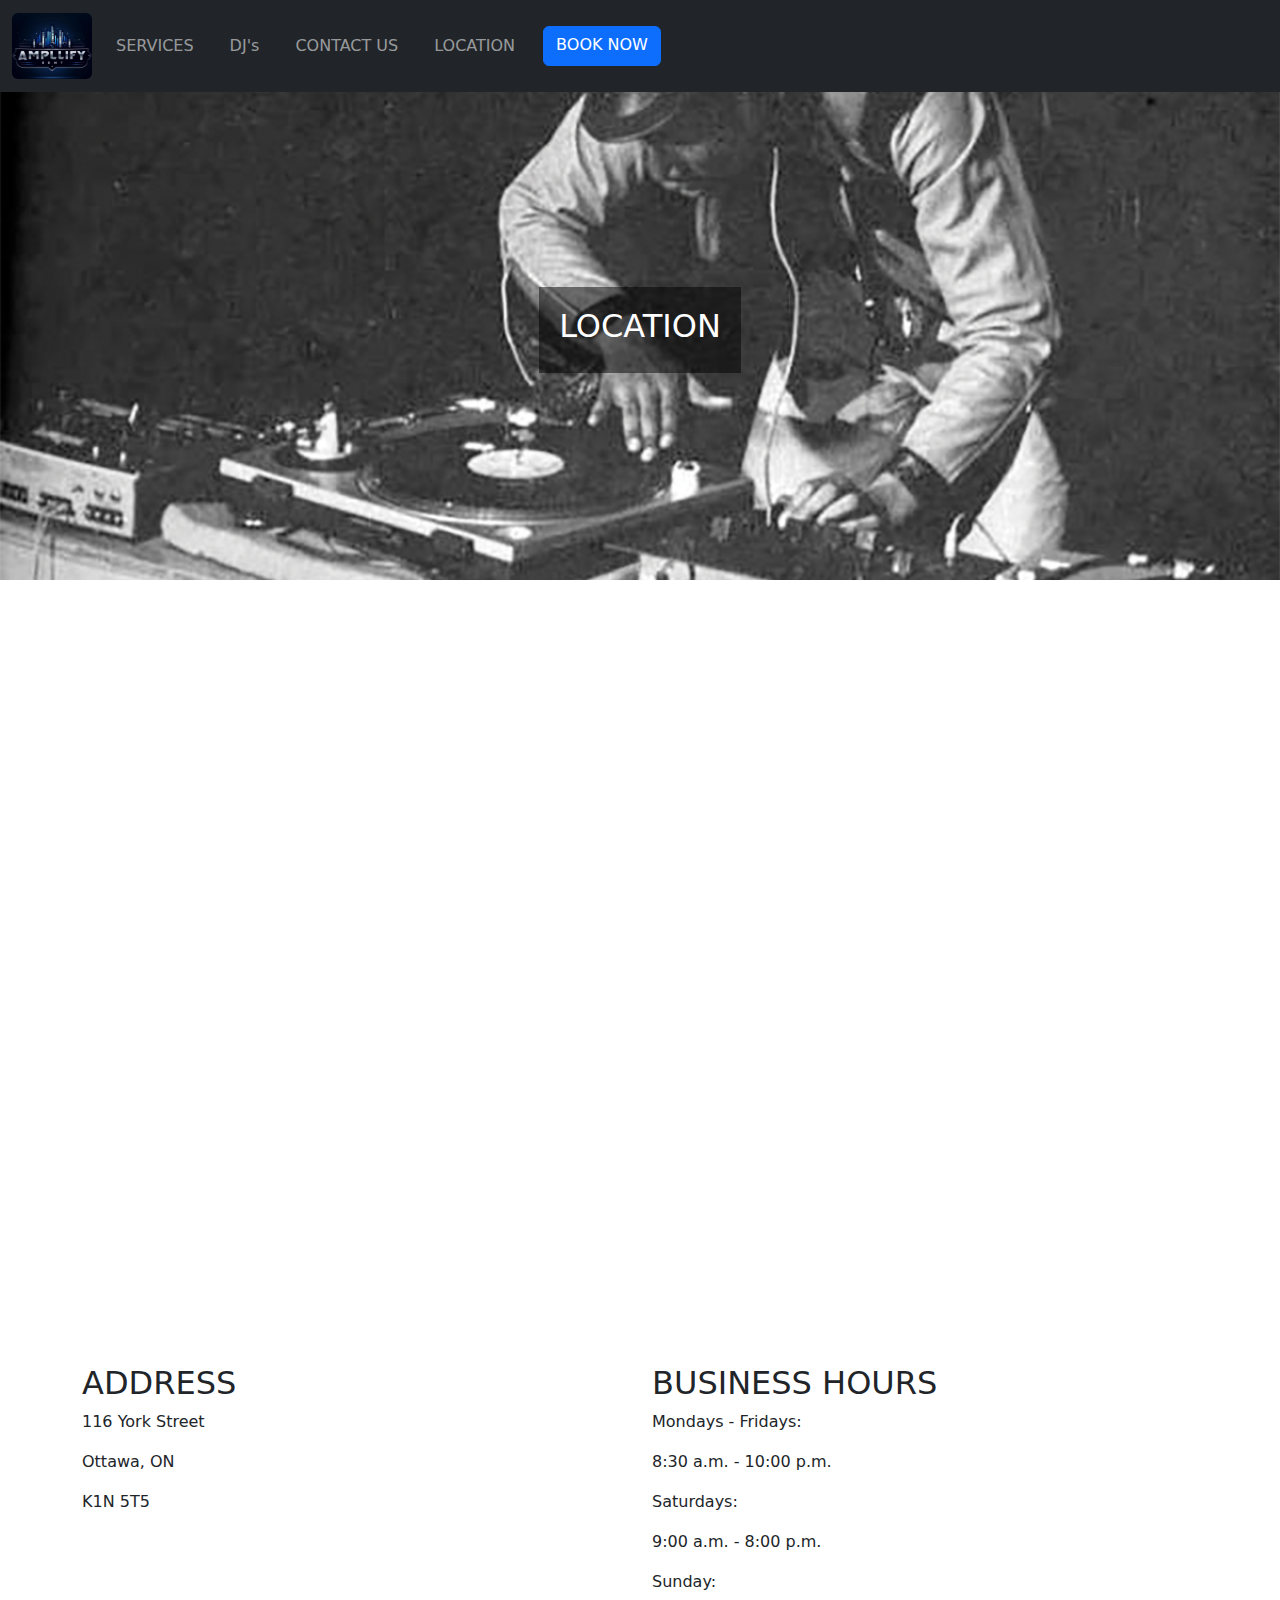
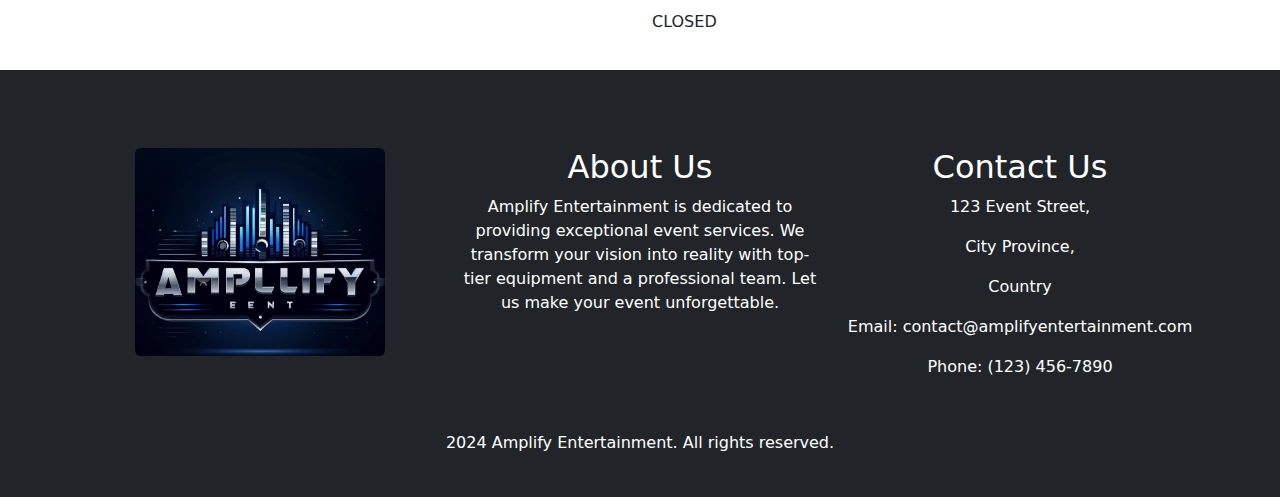
<file: location.html>
<!DOCTYPE html>
<html lang="en">
<head>
    <meta charset="utf-8">
    <meta name="viewport" content="width=device-width, initial-scale=1">
    <link href="Design/style.css" rel="stylesheet">
    <link href="https://cdn.jsdelivr.net/npm/bootstrap@5.3.3/dist/css/bootstrap.min.css" rel="stylesheet">
    <script src="https://cdn.jsdelivr.net/npm/bootstrap@5.3.3/dist/js/bootstrap.bundle.min.js"></script>
    <title>Welcome to Amplify Entertainment</title>
</head>
<body>
<nav class="navbar navbar-expand-sm bg-dark navbar-dark fixed-top">
    <div class="container-fluid">
        <a class="navbar-brand" href="index.html">
            <img src="images/Logo.jpeg" alt="Avatar Logo" style="width:80px;" class="rounded">
        </a>
        <button class="navbar-toggler" type="button" data-bs-toggle="collapse" data-bs-target="#collapsibleNavbar">
            <span class="navbar-toggler-icon"></span>
        </button>
        <div class="collapse navbar-collapse" id="collapsibleNavbar">
            <ul class="navbar-nav me-auto">
                <li class="nav-item">
                    <a class="nav-link" href="services.html">SERVICES</a>
                </li>
                <li class="nav-item">
                    <a class="nav-link" href="dj.html">DJ's</a>
                </li>
                <li class="nav-item">
                    <a class="nav-link" href="contactus.html">CONTACT US</a>
                </li>
                <li class="nav-item">
                    <a class="nav-link" href="location.html">LOCATION</a>
                </li>
                <a href="booking.html" class="btn btn-primary ms-auto">BOOK NOW</a>
            </ul>
        </div>
    </div>
</nav>

<section id="background-section">
    <img src="images/background-3.jpeg" alt="Background image">
    <div class="content">
        <h2>LOCATION</h2>
    </div>
</section>

<div class="container mt-5">
    <div class="ratio ratio-16x9">
        <iframe src="https://www.google.com/maps/embed?pb=!1m18!1m12!1m3!1d568.5837742729351!2d-75.69052793017092!3d45.42880568788085!2m3!1f0!2f0!3f0!3m2!1i1024!2i768!4f13.1!3m3!1m2!1s0x4cce0502f646b579%3A0x80f40b6ffc897d2c!2s116%20York%20St%2C%20Ottawa%2C%20ON%20K1N%205T5!5e0!3m2!1sen!2sca!4v1718238141286!5m2!1sen!2sca"
            width="600"
            height="450"
            style="border:0;"
            allowfullscreen=""
            loading="lazy"
            referrerpolicy="no-referrer-when-downgrade">

        </iframe>
    </div>
</div>

<main class="container mt-5">
    <div class="row">
        <div class="col-md-6">
            <h2>ADDRESS</h2>
            <p>116 York Street</p>
            <p>Ottawa, ON</p>
            <p>K1N 5T5</p>
        </div>
        <div class="col-md-6">
            <h2>BUSINESS HOURS</h2>
            <p>Mondays - Fridays:</p>
            <p>8:30 a.m. - 10:00 p.m.</p>
            <p>Saturdays:</p>
            <p>9:00 a.m. - 8:00 p.m.</p>
            <p>Sunday:</p>
            <p>CLOSED</p>
        </div>
    </div>
</main>


<footer class="bg-dark text-white">
    <div class="container mt-5">
        <div class="row">
            <div class="col-sm-4 text-center mb-3">
                <img src="images/Logo.jpeg" alt="Avatar Logo" style="width:250px;" class="rounded">
            </div>
            <div class="col-sm-4">
                <h2>About Us</h2>
                <p>Amplify Entertainment is dedicated to providing exceptional event services. We transform your vision into reality with top-tier equipment and a professional team. Let us make your event unforgettable.</p>
            </div>
            <div class="col-sm-4">
                <h2>Contact Us</h2>
                <p>123 Event Street,</p>
                <p>City Province,</p>
                <p>Country</p>
                <p>Email: contact@amplifyentertainment.com</p>
                <p>Phone: (123) 456-7890</p>
            </div>
        </div>
    </div>
    <div class="text-center py-3">
        <p> 2024 Amplify Entertainment. All rights reserved.</p>
    </div>
</footer>

</body>
</html>
</file>
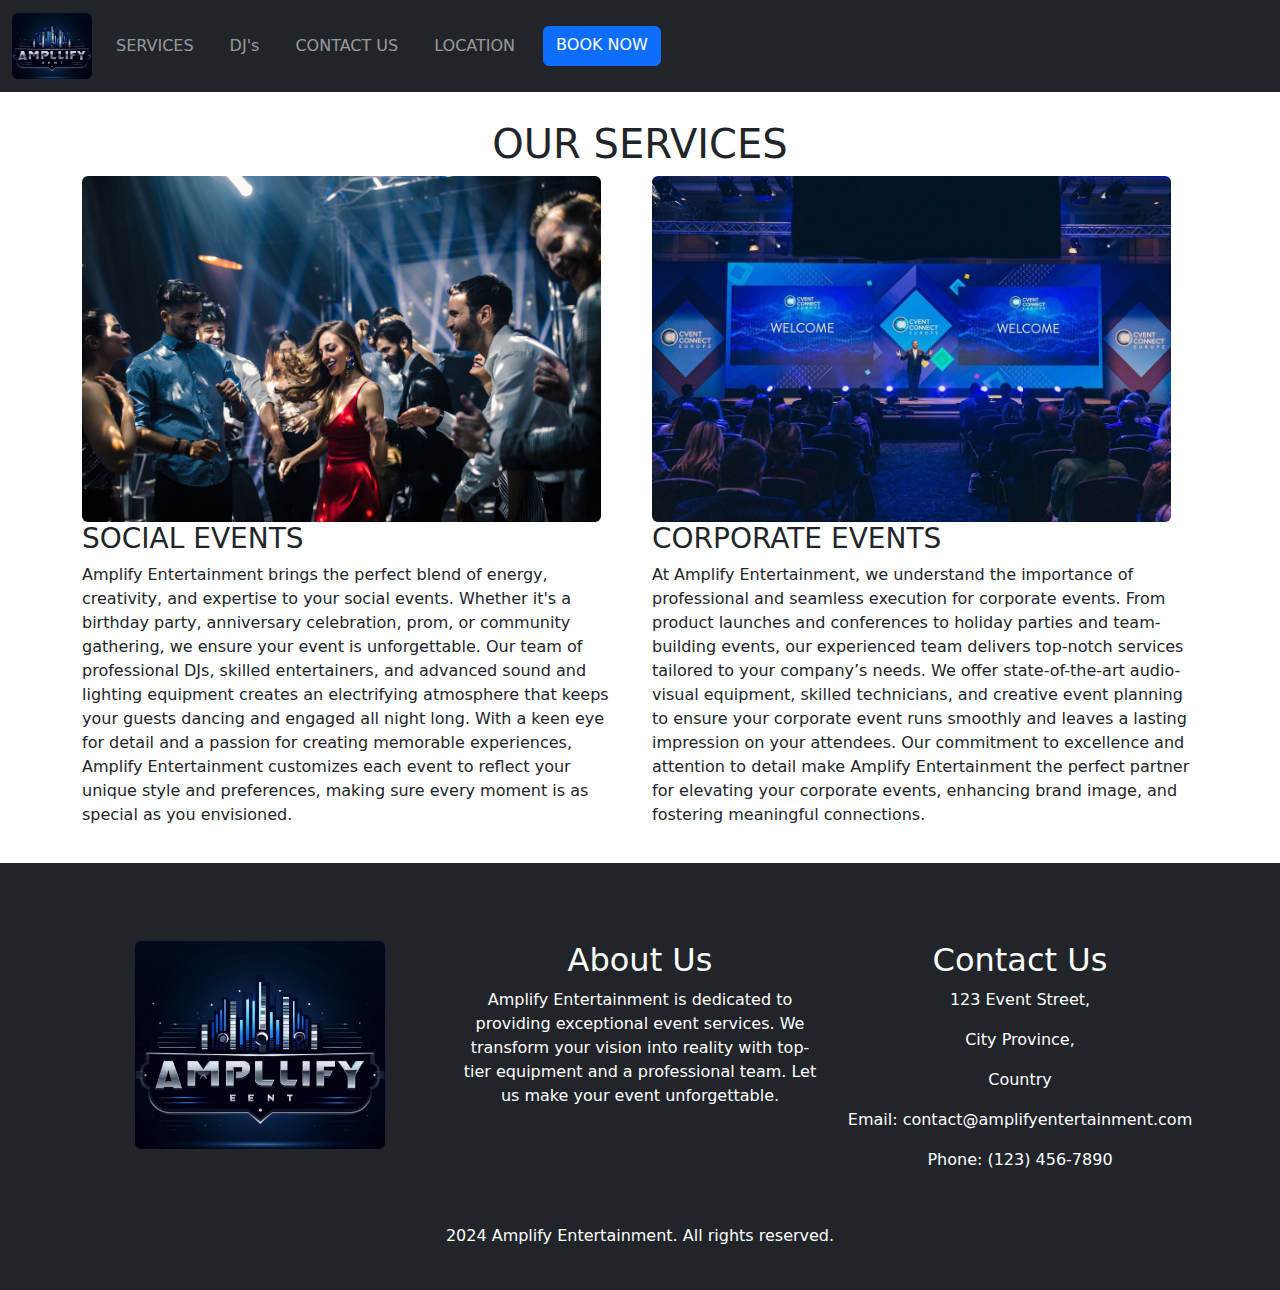
<file: services.html>
<!DOCTYPE html>
<html lang="en">
<head>
    <meta charset="utf-8">
    <meta name="viewport" content="width=device-width, initial-scale=1">
    <link href="Design/style.css" rel="stylesheet">
    <link href="https://cdn.jsdelivr.net/npm/bootstrap@5.3.3/dist/css/bootstrap.min.css" rel="stylesheet">
    <script src="https://cdn.jsdelivr.net/npm/bootstrap@5.3.3/dist/js/bootstrap.bundle.min.js"></script>
    <title>Welcome to Amplify Entertainment</title>
</head>
<body>
<nav class="navbar navbar-expand-sm bg-dark navbar-dark fixed-top">
    <div class="container-fluid">
        <a class="navbar-brand" href="index.html">
            <img src="images/Logo.jpeg" alt="Avatar Logo" style="width:80px;" class="rounded">
        </a>
        <button class="navbar-toggler" type="button" data-bs-toggle="collapse" data-bs-target="#collapsibleNavbar">
            <span class="navbar-toggler-icon"></span>
        </button>
        <div class="collapse navbar-collapse" id="collapsibleNavbar">
            <ul class="navbar-nav me-auto">
                <li class="nav-item">
                    <a class="nav-link" href="services.html">SERVICES</a>
                </li>
                <li class="nav-item">
                    <a class="nav-link" href="dj.html">DJ's</a>
                </li>
                <li class="nav-item">
                    <a class="nav-link" href="contactus.html">CONTACT US</a>
                </li>
                <li class="nav-item">
                    <a class="nav-link" href="location.html">LOCATION</a>
                </li>
                <a href="booking.html" class="btn btn-primary ms-auto">BOOK NOW</a>
            </ul>
        </div>
    </div>
</nav>

<main class="container content-container">
    <div class="text-center">
        <h1>OUR SERVICES</h1>
    </div>
    <div class="row">
        <div class="col-sm-6">
            <img src="images/socialevent.jpeg"alt="Avatar Logo" style="width:95%;" class="rounded">
            <h3>SOCIAL EVENTS</h3>
            <p>Amplify Entertainment brings the perfect blend of energy, creativity, and expertise to your social events. Whether it's a birthday party, anniversary celebration, prom, or community gathering, we ensure your event is unforgettable. Our team of professional DJs, skilled entertainers, and advanced sound and lighting equipment creates an electrifying atmosphere that keeps your guests dancing and engaged all night long. With a keen eye for detail and a passion for creating memorable experiences, Amplify Entertainment customizes each event to reflect your unique style and preferences, making sure every moment is as special as you envisioned.</p>
        </div>
        <div class="col-sm-6">
            <img src="images/corporateevent.jpeg"alt="Avatar Logo" style="width:95%;" class="rounded">
            <h3>CORPORATE EVENTS</h3>
            <p>At Amplify Entertainment, we understand the importance of professional and seamless execution for corporate events. From product launches and conferences to holiday parties and team-building events, our experienced team delivers top-notch services tailored to your company’s needs. We offer state-of-the-art audio-visual equipment, skilled technicians, and creative event planning to ensure your corporate event runs smoothly and leaves a lasting impression on your attendees. Our commitment to excellence and attention to detail make Amplify Entertainment the perfect partner for elevating your corporate events, enhancing brand image, and fostering meaningful connections.</p>
        </div>
    </div>
</main>

<footer class="bg-dark text-white">
    <div class="container mt-5">
        <div class="row">
            <div class="col-sm-4 text-center mb-3">
                <img src="images/Logo.jpeg" alt="Avatar Logo" style="width:250px;" class="rounded">
            </div>
            <div class="col-sm-4">
                <h2>About Us</h2>
                <p>Amplify Entertainment is dedicated to providing exceptional event services. We transform your vision into reality with top-tier equipment and a professional team. Let us make your event unforgettable.</p>
            </div>
            <div class="col-sm-4">
                <h2>Contact Us</h2>
                <p>123 Event Street,</p>
                <p>City Province,</p>
                <p>Country</p>
                <p>Email: contact@amplifyentertainment.com</p>
                <p>Phone: (123) 456-7890</p>
            </div>
        </div>
    </div>
    <div class="text-center py-3">
        <p> 2024 Amplify Entertainment. All rights reserved.</p>
    </div>
</footer>

</body>
</html>
</file>
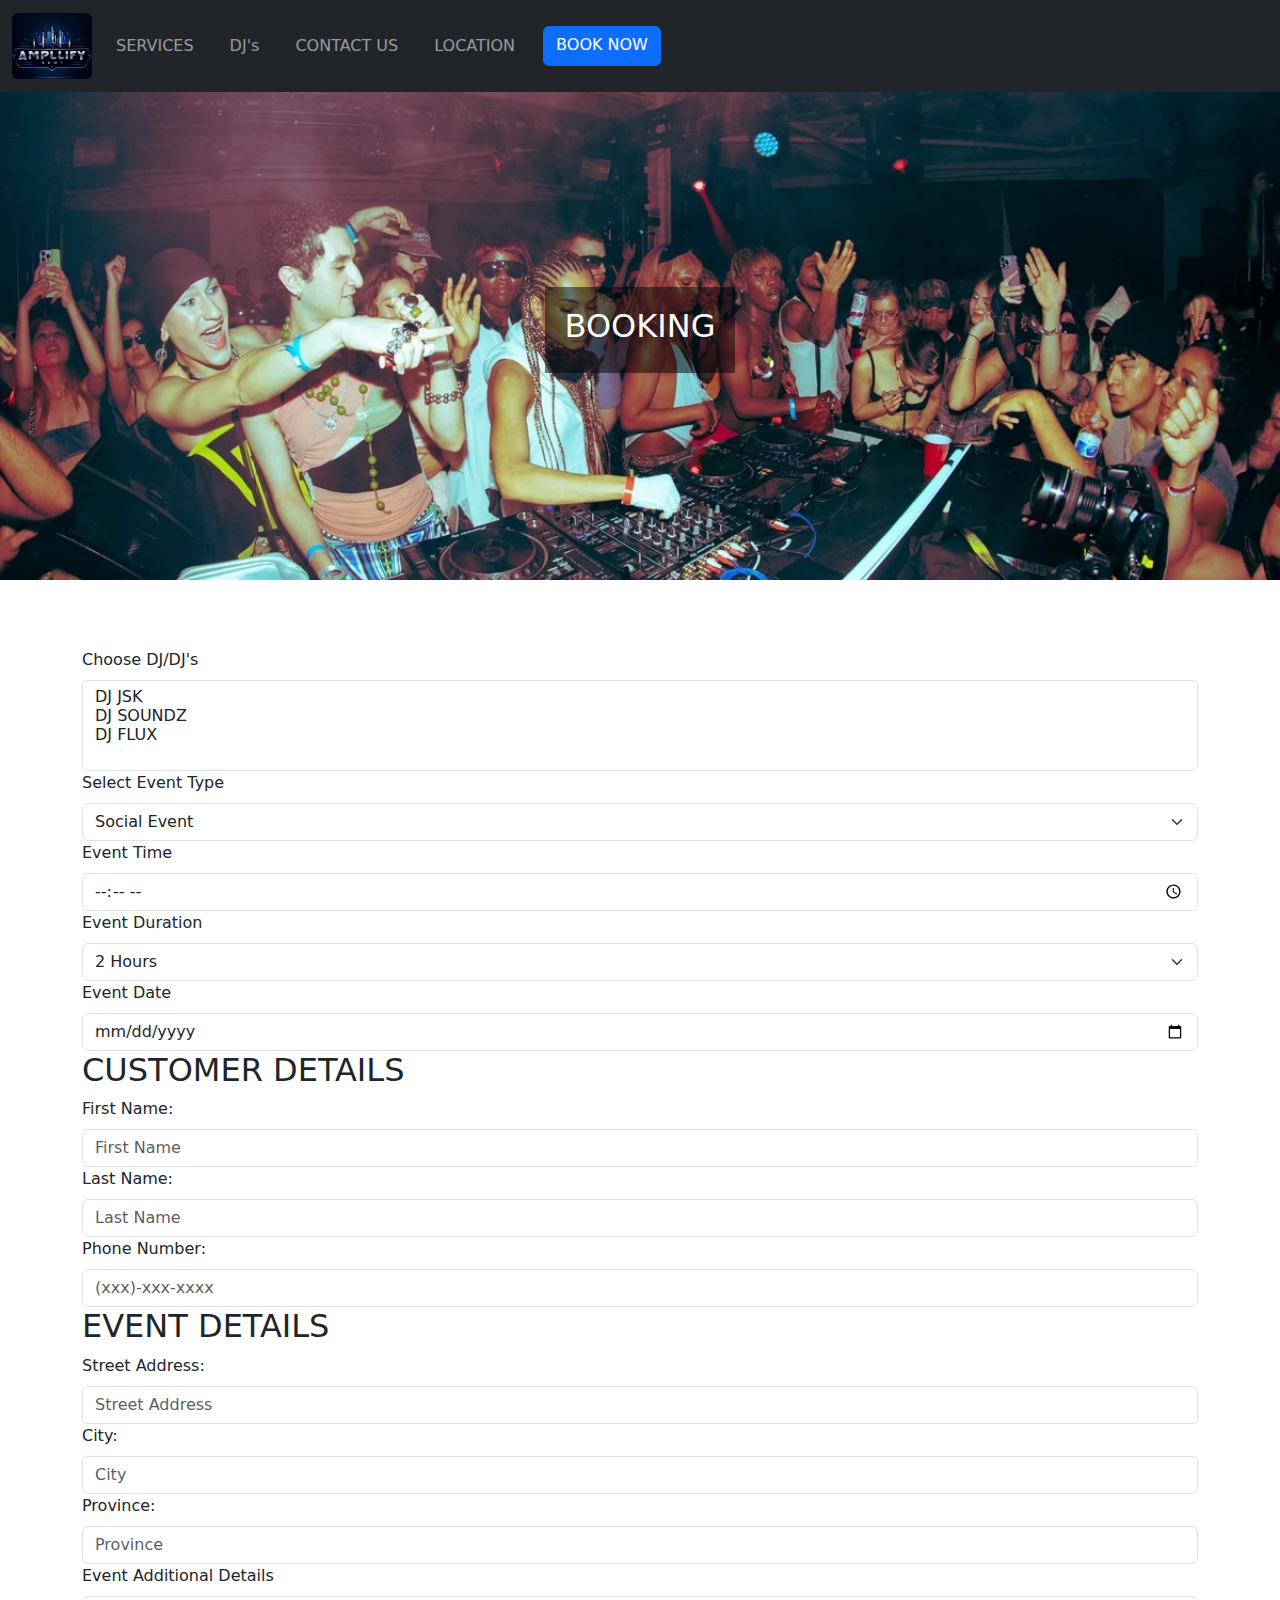
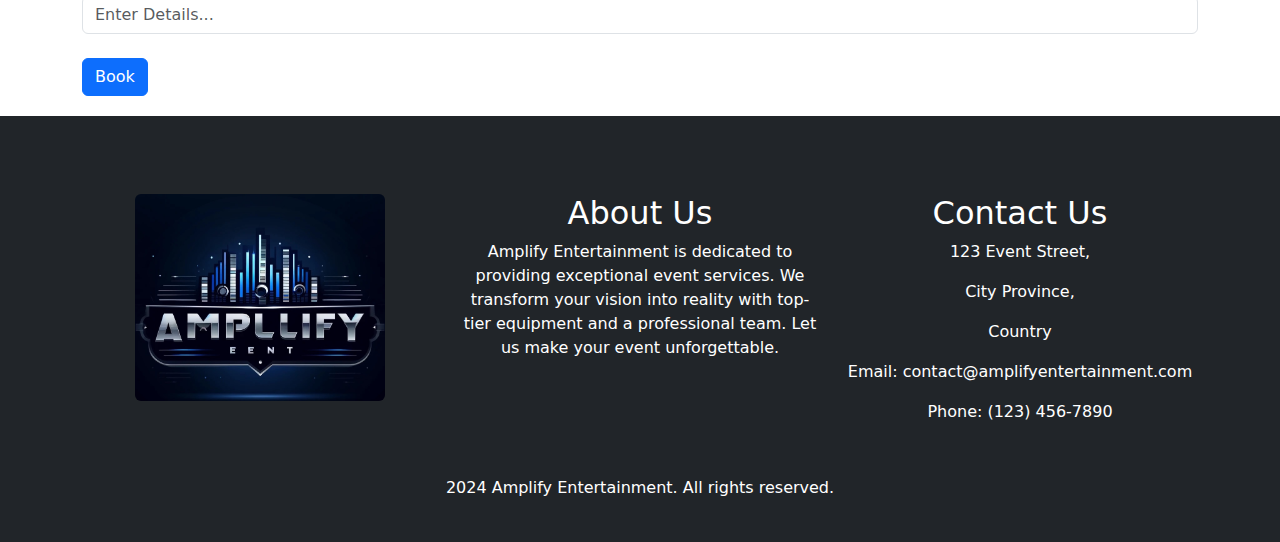
<file: src/WEBAPP/booking.html>
<!DOCTYPE html>
<html lang="en">
<head>
    <meta charset="utf-8">
    <meta name="viewport" content="width=device-width, initial-scale=1">
    <link href="Design/style.css" rel="stylesheet">
    <link href="https://cdn.jsdelivr.net/npm/bootstrap@5.3.3/dist/css/bootstrap.min.css" rel="stylesheet">
    <script src="https://cdn.jsdelivr.net/npm/bootstrap@5.3.3/dist/js/bootstrap.bundle.min.js"></script>
    <title>Welcome to Amplify Entertainment</title>
</head>
<body>
<nav class="navbar navbar-expand-sm bg-dark navbar-dark fixed-top">
    <div class="container-fluid">
        <a class="navbar-brand" href="index.html">
            <img src="images/Logo.jpeg" alt="Avatar Logo" style="width:80px;" class="rounded">
        </a>
        <button class="navbar-toggler" type="button" data-bs-toggle="collapse" data-bs-target="#collapsibleNavbar">
            <span class="navbar-toggler-icon"></span>
        </button>
        <div class="collapse navbar-collapse" id="collapsibleNavbar">
            <ul class="navbar-nav me-auto">
                <li class="nav-item">
                    <a class="nav-link" href="services.html">SERVICES</a>
                </li>
                <li class="nav-item">
                    <a class="nav-link" href="dj.html">DJ's</a>
                </li>
                <li class="nav-item">
                    <a class="nav-link" href="contactus.html">CONTACT US</a>
                </li>
                <li class="nav-item">
                    <a class="nav-link" href="location.html">LOCATION</a>
                </li>
                <a href="booking.html" class="btn btn-primary ms-auto">BOOK NOW</a>
            </ul>
        </div>
    </div>
</nav>

<section id="background-section">
    <img src="images/background-4.jpeg" alt="Background image">
    <div class="content">
        <h2>BOOKING</h2>
    </div>
</section>

<main class="container mt-5">
    <form>
        <div class="mb-4">
            <label for="djMultipleSelect" class="form-label">Choose DJ/DJ's</label>
            <select multiple class="form-select" id="djMultipleSelect">
                <option value="1">DJ JSK</option>
                <option value="2">DJ SOUNDZ</option>
                <option value="3">DJ FLUX</option>
            </select>
            <label for="eventSelection" class="form-label">Select Event Type</label>
            <select class="form-select" id="eventSelection">
                <option value="1">Social Event</option>
                <option value="2">Corporate Event</option>
            </select>
            <label for="timeInput" class="form-label">Event Time</label>
            <input type="time" class="form-control" id="timeInput">
            <label for="durationInput" class="form-label">Event Duration</label>
            <select class="form-select" id="durationInput">
                <option value="1">2 Hours</option>
                <option value="2">3 Hours</option>
                <option value="3">4 Hours</option>
                <option value="4">5 Hours</option>
                <option value="5">6 Hours</option>
            </select>
            <label for="dateInput" class="form-label">Event Date</label>
            <input type="date" class="form-control" id="dateInput">
            <h2>CUSTOMER DETAILS</h2>
            <label for="firstNameInputText" class="form-label">First Name:</label>
            <input type="text" class="form-control" id="firstNameInputText" placeholder="First Name">
            <label for="lastNameInputText" class="form-label">Last Name:</label>
            <input type="text" class="form-control" id="lastNameInputText" placeholder="Last Name">
            <label for="phoneNumberInputText" class="form-label">Phone Number:</label>
            <input type="text" class="form-control" id="phoneNumberInputText" placeholder="(xxx)-xxx-xxxx">
            <h2>EVENT DETAILS</h2>
            <label for="streetAddressInputText" class="form-label">Street Address:</label>
            <input type="text" class="form-control" id="streetAddressInputText" placeholder="Street Address">
            <label for="cityAddressInputText" class="form-label">City:</label>
            <input type="text" class="form-control" id="cityAddressInputText" placeholder="City">
            <label for="provinceAddressInputText" class="form-label">Province:</label>
            <input type="text" class="form-control" id="provinceAddressInputText" placeholder="Province">
            <label for="additionDetailsInputTest" class="form-label">Event Additional Details</label>
            <input type="text" class="form-control" id="additionDetailsInputTest" placeholder="Enter Details...">
        </div>
        <button type="submit" class="btn btn-primary">Book</button>
    </form>
</main>




<footer class="bg-dark text-white">
    <div class="container mt-5">
        <div class="row">
            <div class="col-sm-4 text-center mb-3">
                <img src="images/Logo.jpeg" alt="Avatar Logo" style="width:250px;" class="rounded">
            </div>
            <div class="col-sm-4">
                <h2>About Us</h2>
                <p>Amplify Entertainment is dedicated to providing exceptional event services. We transform your vision into reality with top-tier equipment and a professional team. Let us make your event unforgettable.</p>
            </div>
            <div class="col-sm-4">
                <h2>Contact Us</h2>
                <p>123 Event Street,</p>
                <p>City Province,</p>
                <p>Country</p>
                <p>Email: contact@amplifyentertainment.com</p>
                <p>Phone: (123) 456-7890</p>
            </div>
        </div>
    </div>
    <div class="text-center py-3">
        <p> 2024 Amplify Entertainment. All rights reserved.</p>
    </div>
</footer>

</body>
</html>
</file>
<file: Design/style.css>
* {
    margin: 0;
    padding: 0;
    box-sizing: border-box;
}

body {
    font-size: Arial, Verdana, sans-serif;
    line-height: 1.6;
    background-color: #36454F;
    color: #333;
    margin: 0;
    padding: 0;
}

h1, h2, h3, h4, h5, h6 {
    margin: 0 0 15px 0;
    font-weight: 600;
}

p {
    margin: 0 0 15px 0;
}

a {
    color: #333;
    text-decoration: none;
}

a:hover {
    text-decoration: underline;
}

/* Layout */
.container {
    width: 80%;
    margin: 0 auto;
    padding: 20px;
}

.content-container{
    margin-top: 100px;
}
.custom-height{
    height: 200px;
}
header, footer {
    background-color: #333;
    color: white;
    padding: 10px 0;
}

header .container, footer .container {
    display: flex;
    justify-content: space-between;
    align-items: center;
}

/* Navigation */
nav ul {
    list-style: none;
    display: flex;
}

nav ul li {
    margin-right: 20px;
}

nav ul li a {
    color: white;
    text-decoration: none;
}

nav ul li a:hover {
    text-decoration: underline;
}

/* Sections */
 #background-section {
    position: relative;
    height: 500px;
    display: flex;
    align-items: center;
    justify-content: center;
    text-align: center;
    overflow: hidden;
    margin-top: 80px;
}

#background-section img {
     position: absolute;
     top: 0;
     left: 0;
     width: 100%;
     height: 100%;
     object-fit: cover;
     z-index: -1;
}

#background-section .content {
     position: relative;
     background: rgba(0, 0, 0, 0.5); /* Optional: Adds a dark overlay for better text visibility */
     color: white;
     padding: 20px;
     z-index: 1;
}

/* Main Content */
main {
    padding: 20px 0;
}

section {
    margin-bottom: 20px;
}

aside {
    background-color: #f4f4f4;
    padding: 20px;
    margin: 20px 0;
}

/* Footer */
footer {
    text-align: center;
}

/* Media Queries */
@media (max-width: 768px) {
    .container {
        width: 95%;
        padding: 10px;
    }

    nav ul {
        flex-direction: column;
        align-items: center;
    }

    nav ul li {
        margin: 10px 0;
    }
}
</file>
<file: src/WEBAPP/Design/style.css>
* {
    margin: 0;
    padding: 0;
    box-sizing: border-box;
}

body {
    font-size: Arial, Verdana, sans-serif;
    line-height: 1.6;
    background-color: #36454F;
    color: #333;
    margin: 0;
    padding: 0;
}

h1, h2, h3, h4, h5, h6 {
    margin: 0 0 15px 0;
    font-weight: 600;
}

p {
    margin: 0 0 15px 0;
}

a {
    color: #333;
    text-decoration: none;
}

a:hover {
    text-decoration: underline;
}

/* Layout */
.container {
    width: 80%;
    margin: 0 auto;
    padding: 20px;
}

.content-container{
    margin-top: 100px;
}
.custom-height{
    height: 200px;
}
header, footer {
    background-color: #333;
    color: white;
    padding: 10px 0;
}

header .container, footer .container {
    display: flex;
    justify-content: space-between;
    align-items: center;
}

/* Navigation */
nav ul {
    list-style: none;
    display: flex;
}

nav ul li {
    margin-right: 20px;
}

nav ul li a {
    color: white;
    text-decoration: none;
}

nav ul li a:hover {
    text-decoration: underline;
}

/* Sections */
 #background-section {
    position: relative;
    height: 500px;
    display: flex;
    align-items: center;
    justify-content: center;
    text-align: center;
    overflow: hidden;
    margin-top: 80px;
}

#background-section img {
     position: absolute;
     top: 0;
     left: 0;
     width: 100%;
     height: 100%;
     object-fit: cover;
     z-index: -1;
}

#background-section .content {
     position: relative;
     background: rgba(0, 0, 0, 0.5); /* Optional: Adds a dark overlay for better text visibility */
     color: white;
     padding: 20px;
     z-index: 1;
}

/* Main Content */
main {
    padding: 20px 0;
}

section {
    margin-bottom: 20px;
}

aside {
    background-color: #f4f4f4;
    padding: 20px;
    margin: 20px 0;
}

/* Footer */
footer {
    text-align: center;
}

/* Media Queries */
@media (max-width: 768px) {
    .container {
        width: 95%;
        padding: 10px;
    }

    nav ul {
        flex-direction: column;
        align-items: center;
    }

    nav ul li {
        margin: 10px 0;
    }
}
</file>
